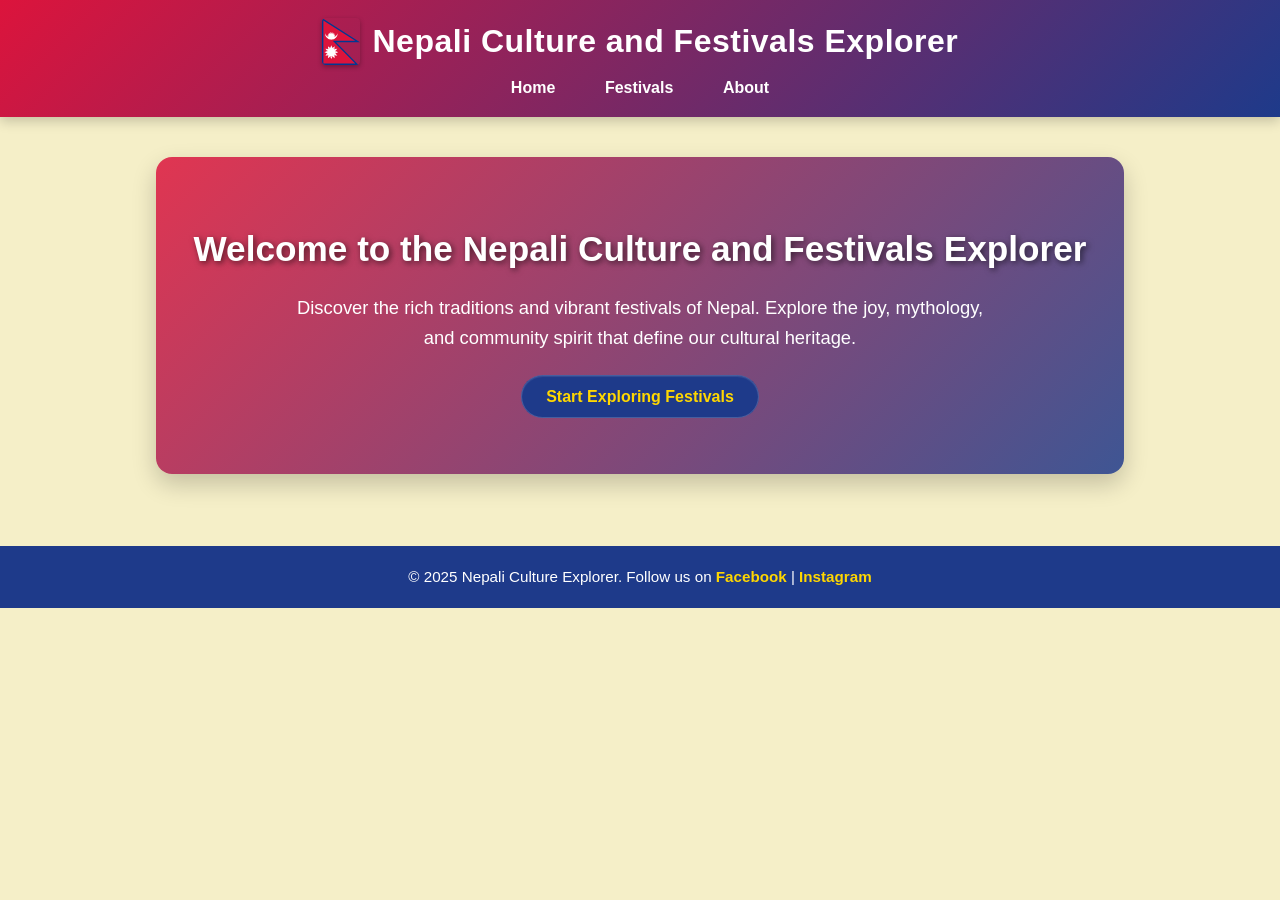
<file: index.html>
<!DOCTYPE html>
<html lang="en">
<head>
  <meta charset="UTF-8">
  <meta name="viewport" content="width=device-width, initial-scale=1.0">
  <title>Nepali Culture Explorer</title>
  <link rel="stylesheet" href="styles.css">
</head>
<body>

<header>
  <h1>
    <img src="images/flag.svg" alt="Nepal Flag" class="flag">
    Nepali Culture and Festivals Explorer
  </h1>
  <nav>
    <ul>
      <li><a href="index.html">Home</a></li>
      <li><a href="festivals.html">Festivals</a></li>
      <li><a href="about.html">About</a></li>
    </ul>
  </nav>
</header>

<main>
  <section class="welcome">
    <h2>Welcome to the Nepali Culture and Festivals Explorer</h2>
    <p>Discover the rich traditions and vibrant festivals of Nepal. Explore the joy, mythology, and community spirit that define our cultural heritage.</p>
    <a href="festivals.html" class="cta-button">Start Exploring Festivals</a>
  </section>
</main>

<footer>
  <p>
    &copy; 2025 Nepali Culture Explorer. Follow us on
    <a href="https://www.facebook.com/dibaspkrl" target="_blank">Facebook</a> |
    <a href="https://www.instagram.com/dibaspkrl/" target="_blank">Instagram</a>
  </p>
</footer>

</body>
</html>
</file>
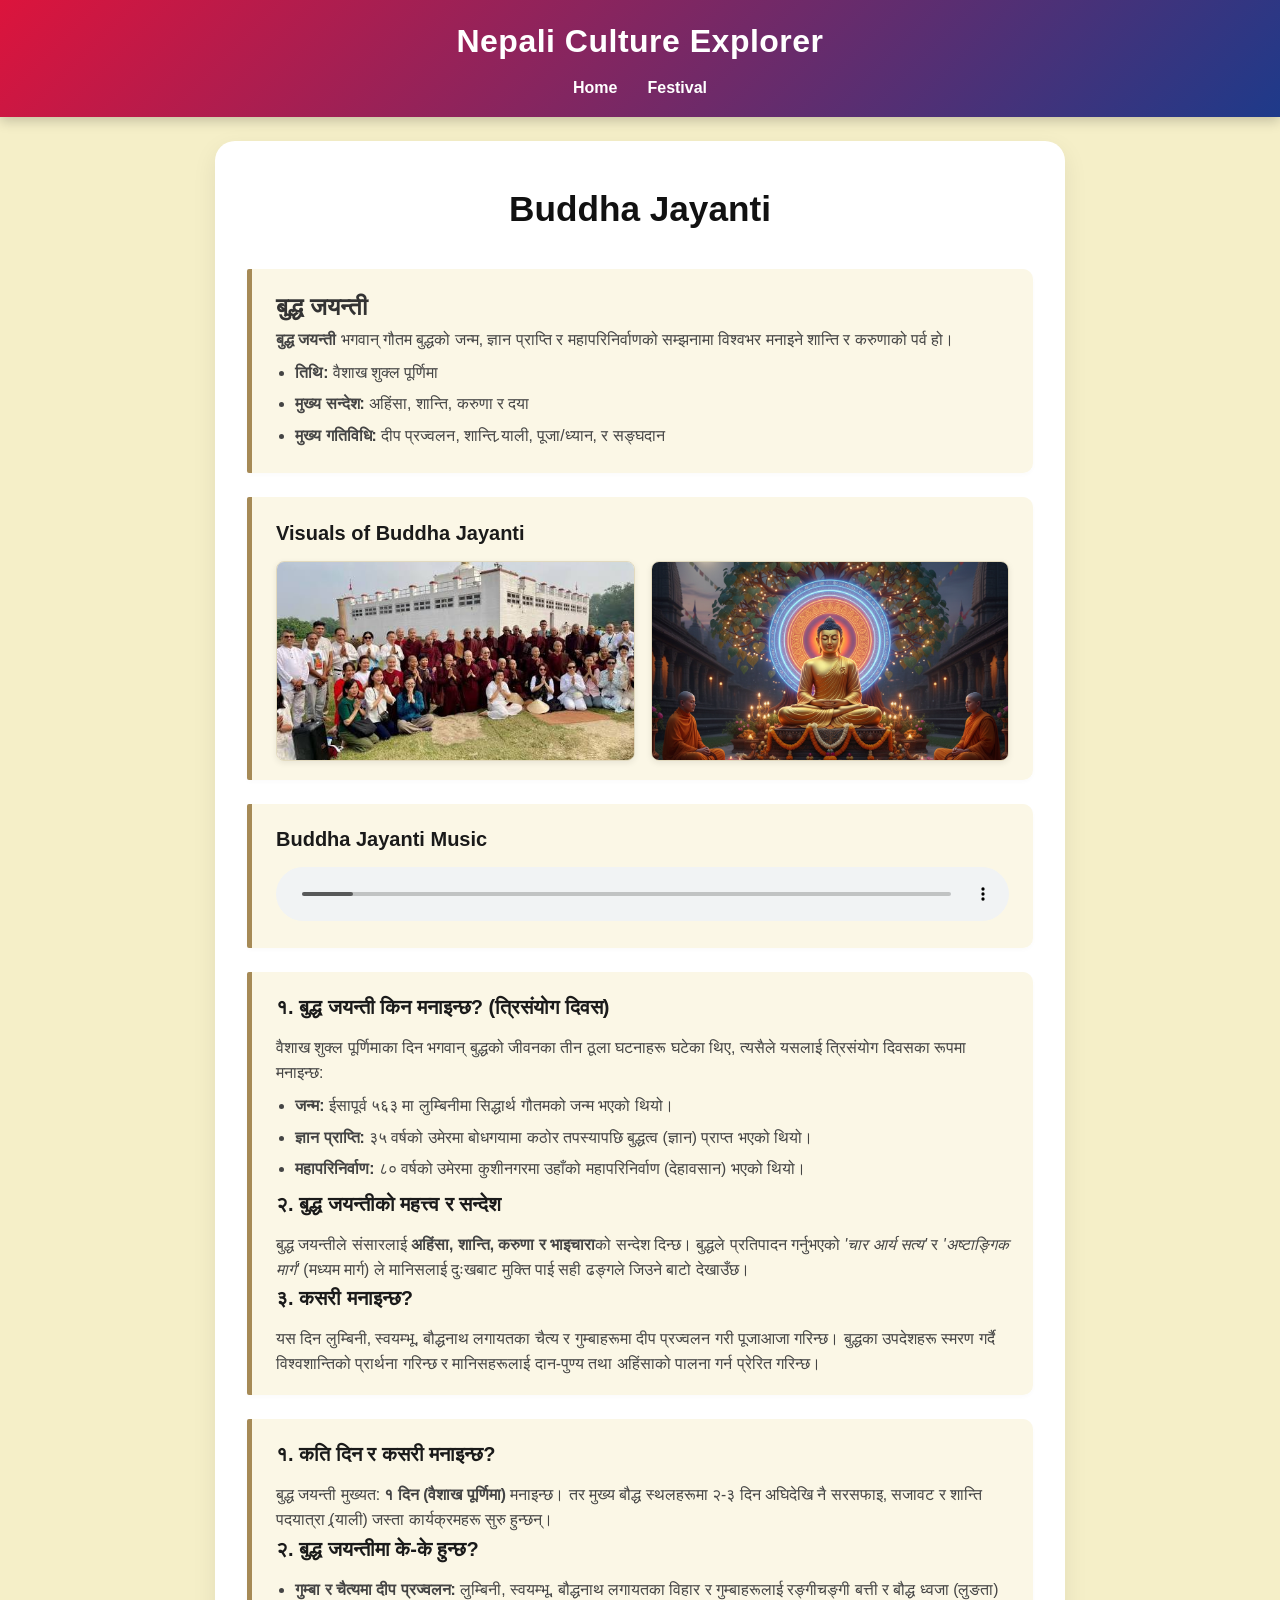
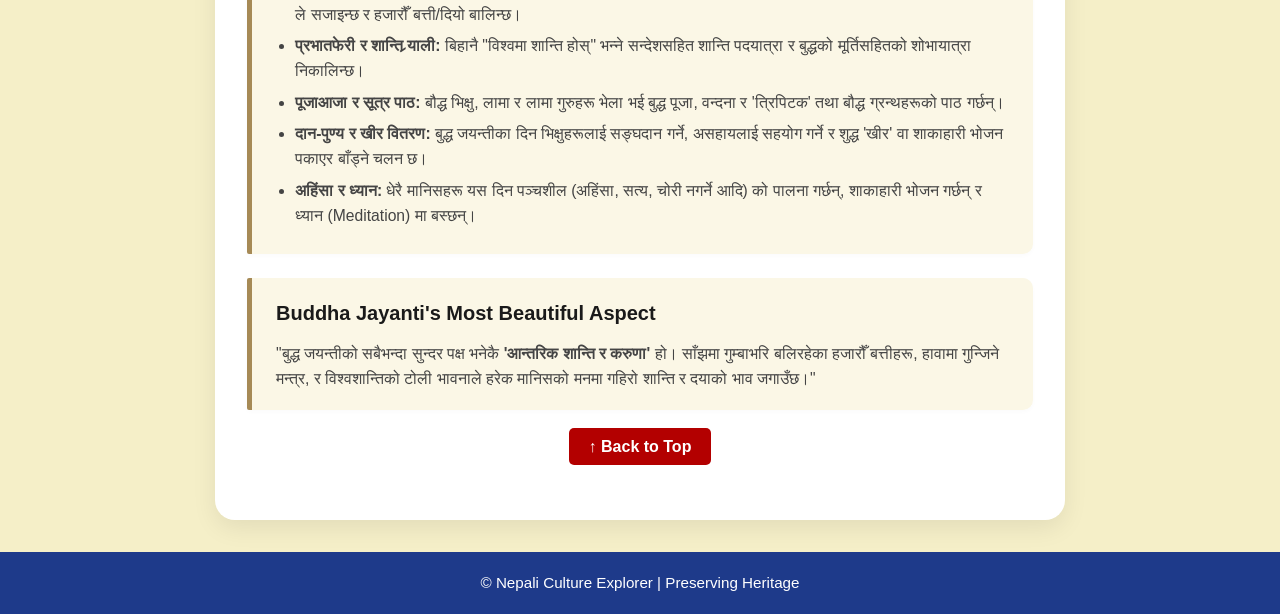
<file: pages/buddhajayanti.html>
<!DOCTYPE html>
<html lang="en">
<head>
    <meta charset="UTF-8">
    <meta name="viewport" content="width=device-width, initial-scale=1.0">
    <title>Buddha Jayanti - Nepali Culture Explorer</title>
    <link rel="stylesheet" href="../styles.css">
</head>
<body>

    <header class="header">
        <h1 class="logo">Nepali Culture Explorer</h1>
        <nav class="nav-links">
            <a href="../index.html" class="nav-btn">Home</a>
            <a href="../festivals.html" class="nav-btn">Festival</a>
        </nav>
    </header>

    <main class="main-card">
        <h2 class="page-title">Buddha Jayanti</h2>

        <!-- Overview -->
        <div class="content-box overview-card">
    <h2>बुद्ध जयन्ती</h2>
    <p class="overview-lead">
        <strong>बुद्ध जयन्ती</strong> भगवान् गौतम बुद्धको जन्म, ज्ञान प्राप्ति र महापरिनिर्वाणको सम्झनामा विश्वभर मनाइने शान्ति र करुणाको पर्व हो।
    </p>
    <ul class="overview-list">
        <li><strong>तिथि:</strong> वैशाख शुक्ल पूर्णिमा</li>
        <li><strong>मुख्य सन्देश:</strong> अहिंसा, शान्ति, करुणा र दया</li>
        <li><strong>मुख्य गतिविधि:</strong> दीप प्रज्वलन, शान्ति र्‍याली, पूजा/ध्यान, र सङ्घदान</li>
    </ul>
</div>

        <!-- Visuals -->
        <section class="content-box">
            <h3>Visuals of Buddha Jayanti</h3>
            <style>img {
               width: 100%;
                aspect-ratio: 16 / 9;
                 object-fit: cover;}</style>
            <div class="image-gallery">
                <img src="../images/buddha.jpg" width="600" height="400"     alt="Buddha Jayanti visual 1" class="visual-img">
                <img src="../images/budhha 2.png" width="600" height="400"   alt="Buddha Jayanti visual 2" class="visual-img">
            </div>
        </section>

        <!-- Music -->
        <section class="content-box">
            <h3>Buddha Jayanti Music</h3>
            <div class="audio-container">
                <audio controls>
                    <source src="../music/buddha.mp3" type="audio/mpeg">
                    Your browser does not support the audio element.
                </audio>
            </div>
        </section>

        <section class="content-box">
    <!-- Part 1: Why & Three Major Events (किन मनाइन्छ?) -->
    <div class="content-part event-reason">
        <h3>१. बुद्ध जयन्ती किन मनाइन्छ? (त्रिसंयोग दिवस)</h3>
        <p>
            वैशाख शुक्ल पूर्णिमाका दिन भगवान् बुद्धको जीवनका तीन ठूला घटनाहरू घटेका थिए, त्यसैले यसलाई त्रिसंयोग दिवसका रूपमा मनाइन्छ:
        </p>
        <ul>
            <li><strong>जन्म:</strong> ईसापूर्व ५६३ मा लुम्बिनीमा सिद्धार्थ गौतमको जन्म भएको थियो।</li>
            <li><strong>ज्ञान प्राप्ति:</strong> ३५ वर्षको उमेरमा बोधगयामा कठोर तपस्यापछि बुद्धत्व (ज्ञान) प्राप्त भएको थियो।</li>
            <li><strong>महापरिनिर्वाण:</strong> ८० वर्षको उमेरमा कुशीनगरमा उहाँको महापरिनिर्वाण (देहावसान) भएको थियो।</li>
        </ul>
    </div>

    <!-- Part 2: Significance (महत्त्व र सन्देश) -->
    <div class="content-part significance">
        <h3>२. बुद्ध जयन्तीको महत्त्व र सन्देश</h3>
        <p>
            बुद्ध जयन्तीले संसारलाई <strong>अहिंसा, शान्ति, करुणा र भाइचारा</strong>को सन्देश दिन्छ। बुद्धले प्रतिपादन गर्नुभएको <em>'चार आर्य सत्य'</em> र <em>'अष्टाङ्गिक मार्ग'</em> (मध्यम मार्ग) ले मानिसलाई दुःखबाट मुक्ति पाई सही ढङ्गले जिउने बाटो देखाउँछ।
        </p>
    </div>

    <!-- Part 3: How it is Celebrated (कसरी मनाइन्छ?) -->
    <div class="content-part celebration">
        <h3>३. कसरी मनाइन्छ?</h3>
        <p>
            यस दिन लुम्बिनी, स्वयम्भू, बौद्धनाथ लगायतका चैत्य र गुम्बाहरूमा दीप प्रज्वलन गरी पूजाआजा गरिन्छ। बुद्धका उपदेशहरू स्मरण गर्दै विश्वशान्तिको प्रार्थना गरिन्छ र मानिसहरूलाई दान-पुण्य तथा अहिंसाको पालना गर्न प्रेरित गरिन्छ।
        </p>
    </div>
</section>

        <!-- How It's Celebrated -->
        <section class="content-box">
    <!-- Part 1: Duration & How it is celebrated (कति दिन र कसरी) -->
    <div class="content-part celebration-duration">
        <h3>१. कति दिन र कसरी मनाइन्छ?</h3>
        <p>
            बुद्ध जयन्ती मुख्यत: <strong>१ दिन (वैशाख पूर्णिमा)</strong> मनाइन्छ। तर मुख्य बौद्ध स्थलहरूमा २-३ दिन अघिदेखि नै सरसफाइ, सजावट र शान्ति पदयात्रा (र्‍याली) जस्ता कार्यक्रमहरू सुरु हुन्छन्।
        </p>
    </div>

    <!-- Part 2: Main Activities (के-के हुन्छ?) -->
    <div class="content-part main-activities">
        <h3>२. बुद्ध जयन्तीमा के-के हुन्छ?</h3>
        <ul>
            <li><strong>गुम्बा र चैत्यमा दीप प्रज्वलन:</strong> लुम्बिनी, स्वयम्भू, बौद्धनाथ लगायतका विहार र गुम्बाहरूलाई रङ्गीचङ्गी बत्ती र बौद्ध ध्वजा (लुङता) ले सजाइन्छ र हजारौँ बत्ती/दियो बालिन्छ।</li>
            <li><strong>प्रभातफेरी र शान्ति र्‍याली:</strong> बिहानै "विश्वमा शान्ति होस्" भन्ने सन्देशसहित शान्ति पदयात्रा र बुद्धको मूर्तिसहितको शोभायात्रा निकालिन्छ।</li>
            <li><strong>पूजाआजा र सूत्र पाठ:</strong> बौद्ध भिक्षु, लामा र लामा गुरुहरू भेला भई बुद्ध पूजा, वन्दना र 'त्रिपिटक' तथा बौद्ध ग्रन्थहरूको पाठ गर्छन्।</li>
            <li><strong>दान-पुण्य र खीर वितरण:</strong> बुद्ध जयन्तीका दिन भिक्षुहरूलाई सङ्घदान गर्ने, असहायलाई सहयोग गर्ने र शुद्ध 'खीर' वा शाकाहारी भोजन पकाएर बाँड्ने चलन छ।</li>
            <li><strong>अहिंसा र ध्यान:</strong> धेरै मानिसहरू यस दिन पञ्चशील (अहिंसा, सत्य, चोरी नगर्ने आदि) को पालना गर्छन्, शाकाहारी भोजन गर्छन् र ध्यान (Meditation) मा बस्छन्।</li>
        </ul>
    </div>
</section>

        <!-- Most Beautiful Part -->
          <div class="content-box highlight-card">
    <h3> Buddha Jayanti's Most Beautiful Aspect</h3>
    <p class="quote-text">
        "बुद्ध जयन्तीको सबैभन्दा सुन्दर पक्ष भनेकै <strong>'आन्तरिक शान्ति र करुणा'</strong> हो। साँझमा गुम्बाभरि बलिरहेका हजारौँ बत्तीहरू, हावामा गुन्जिने मन्त्र, र विश्वशान्तिको टोली भावनाले हरेक मानिसको मनमा गहिरो शान्ति र दयाको भाव जगाउँछ।"
     </p>
    </div>
    <!-- Simple Back to Top Button -->
<div style="text-align: center; margin: 20px 0;">
    <a href="#" style="padding: 10px 20px; background: #b30000; color: white; text-decoration: none; border-radius: 5px; font-weight: bold;">
        ↑ Back to Top
    </a>
</div>
    </main>
 <footer>
        <p>© Nepali Culture Explorer | Preserving Heritage</p>
    </footer>

    <script src="../script.js"></script>
</body>
</html>
</file>
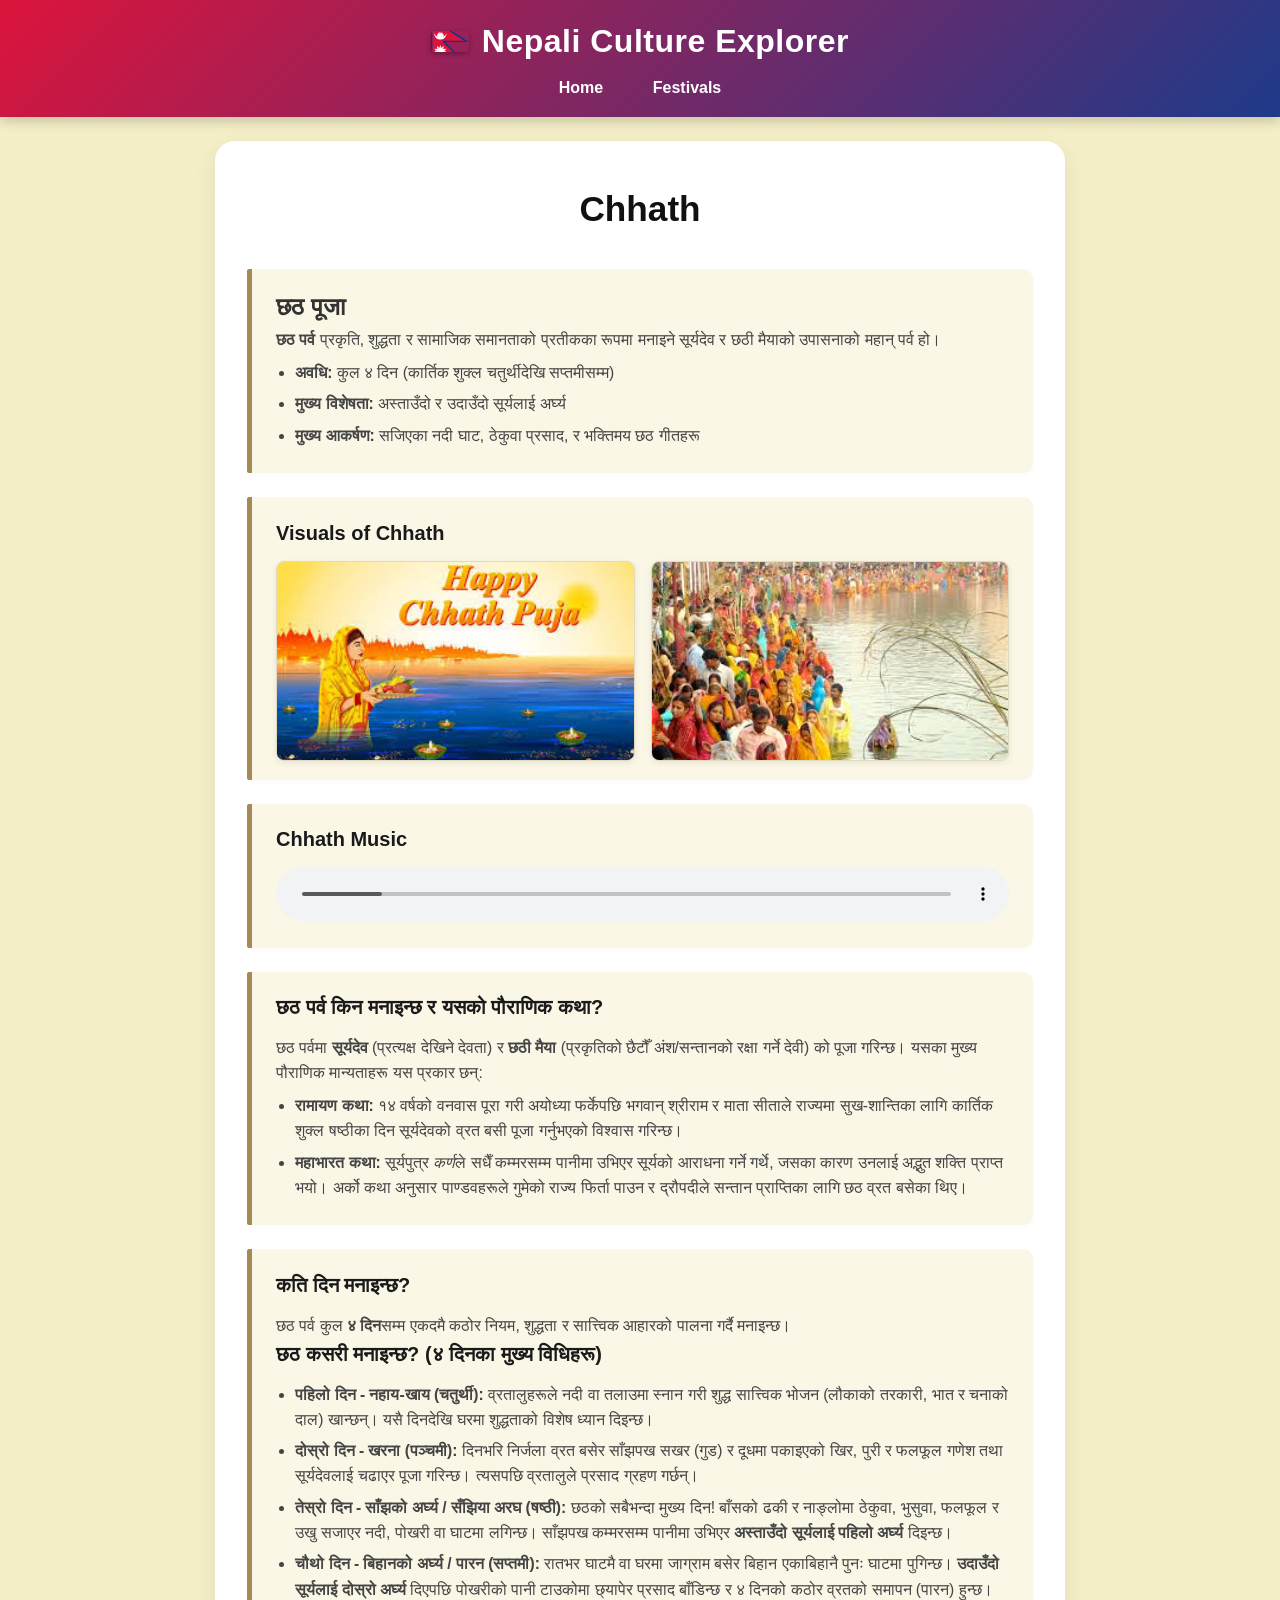
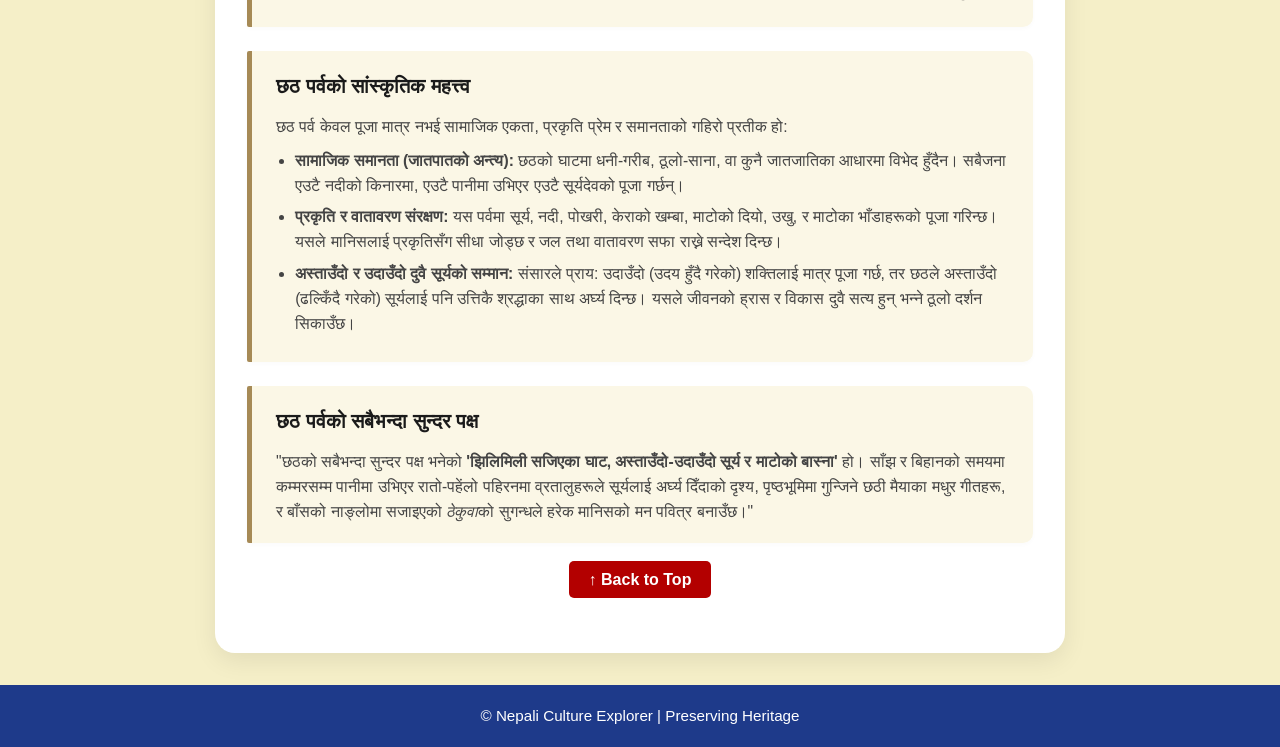
<file: pages/chath.html>
<!DOCTYPE html>
<html lang="en">
<head>
    <meta charset="UTF-8">
    <meta name="viewport" content="width=device-width, initial-scale=1.0">
    <title>Chhath - Nepali Culture Explorer</title>
    <link rel="stylesheet" href="../styles.css">
</head>
<body>
    <header>
        <h1><img src="../images/flag.svg" class="flag" alt="Nepal Flag"> Nepali Culture Explorer</h1>
        <nav>
            <ul>
                <li><a href="../index.html">Home</a></li>
                <li><a href="../festivals.html">Festivals</a></li>
            </ul>
        </nav>
    </header>
    
    <main class="main-card">
        <h2 class="page-title">Chhath</h2>
        
        <!-- Overview -->
   <div class="content-box overview-card">
    <h2>छठ पूजा</h2>
    <p class="overview-lead">
        <strong>छठ पर्व</strong> प्रकृति, शुद्धता र सामाजिक समानताको प्रतीकका रूपमा मनाइने सूर्यदेव र छठी मैयाको उपासनाको महान् पर्व हो।
    </p>
    <ul class="overview-list">
        <li><strong>अवधि:</strong> कुल ४ दिन (कार्तिक शुक्ल चतुर्थीदेखि सप्तमीसम्म)</li>
        <li><strong>मुख्य विशेषता:</strong> अस्ताउँदो र उदाउँदो सूर्यलाई अर्घ्य</li>
        <li><strong>मुख्य आकर्षण:</strong> सजिएका नदी घाट, ठेकुवा प्रसाद, र भक्तिमय छठ गीतहरू</li>
    </ul>
</div>
        
        <!-- Visuals -->
        <section class="content-box">
            <h3>Visuals of Chhath</h3>
            <style>img {
               width: 100%;
                aspect-ratio: 16 / 9;
                 object-fit: cover;}</style>
            <div class="image-gallery">
                <img src="../images/chath 1.jpeg" width="600" height="400" alt="D sun during Chhath" class="visual-img">
                <img src="../images/chat2.jpeg" width="600" height="400"  alt="Thekua cath offerings" class="visual-img">
            </div>
        </section> 

        <!-- Music -->
        <section class="content-box">
            <h3>Chhath Music</h3>
            <div class="audio-container">
                <audio controls>
                    <source src="../music/chath.mp3" type="audio/mpeg">
                    Your browser does not support the audio element.
                </audio>
            </div>
        </section>

        <!-- Mythology -->
        <section class="content-box">
    <!-- Part 1: Why & Mythology (किन र पौराणिक कथा) -->
    <div class="content-part mythology">
        <h3> छठ पर्व किन मनाइन्छ र यसको पौराणिक कथा?</h3>
        <p>
            छठ पर्वमा <strong>सूर्यदेव</strong> (प्रत्यक्ष देखिने देवता) र <strong>छठी मैया</strong> (प्रकृतिको छैटौँ अंश/सन्तानको रक्षा गर्ने देवी) को पूजा गरिन्छ। यसका मुख्य पौराणिक मान्यताहरू यस प्रकार छन्:
        </p>
        <ul>
            <li><strong>रामायण कथा:</strong> १४ वर्षको वनवास पूरा गरी अयोध्या फर्केपछि भगवान् श्रीराम र माता सीताले राज्यमा सुख-शान्तिका लागि कार्तिक शुक्ल षष्ठीका दिन सूर्यदेवको व्रत बसी पूजा गर्नुभएको विश्वास गरिन्छ।</li>
            <li><strong>महाभारत कथा:</strong> सूर्यपुत्र <em>कर्ण</em>ले सधैँ कम्मरसम्म पानीमा उभिएर सूर्यको आराधना गर्ने गर्थे, जसका कारण उनलाई अद्भुत शक्ति प्राप्त भयो। अर्को कथा अनुसार पाण्डवहरूले गुमेको राज्य फिर्ता पाउन र द्रौपदीले सन्तान प्राप्तिका लागि छठ व्रत बसेका थिए।</li>
        </ul>
    </div>

    <!-- Part 2: Significance (महत्त्व र सन्देश) -->
    
</section>

        <!-- Day-wise Celebrations -->
      <section class="content-box">
    <!-- Part 1: Duration (कति दिन मनाइन्छ?) -->
    <div class="content-part duration-overview">
        <h3>कति दिन मनाइन्छ?</h3>
        <p>
            छठ पर्व कुल <strong>४ दिन</strong>सम्म एकदमै कठोर नियम, शुद्धता र सात्त्विक आहारको पालना गर्दै मनाइन्छ।
        </p>
    </div>

    <!-- Part 2: Day-by-Day Rituals (के-के हुन्छ?) -->
    <div class="content-part daily-events">
        <h3> छठ कसरी मनाइन्छ? (४ दिनका मुख्य विधिहरू)</h3>
        <ul>
            <li>
                <strong>पहिलो दिन - नहाय-खाय (चतुर्थी):</strong> 
                व्रतालुहरूले नदी वा तलाउमा स्नान गरी शुद्ध सात्त्विक भोजन (लौकाको तरकारी, भात र चनाको दाल) खान्छन्। यसै दिनदेखि घरमा शुद्धताको विशेष ध्यान दिइन्छ।
            </li>
            <li>
                <strong>दोस्रो दिन - खरना (पञ्चमी):</strong> 
                दिनभरि निर्जला व्रत बसेर साँझपख सखर (गुड) र दूधमा पकाइएको खिर, पुरी र फलफूल गणेश तथा सूर्यदेवलाई चढाएर पूजा गरिन्छ। त्यसपछि व्रतालुले प्रसाद ग्रहण गर्छन्।
            </li>
            <li>
                <strong>तेस्रो दिन - साँझको अर्घ्य / सँझिया अरघ (षष्ठी):</strong> 
                छठको सबैभन्दा मुख्य दिन! बाँसको ढकी र नाङ्लोमा ठेकुवा, भुसुवा, फलफूल र उखु सजाएर नदी, पोखरी वा घाटमा लगिन्छ। साँझपख कम्मरसम्म पानीमा उभिएर <strong>अस्ताउँदो सूर्यलाई पहिलो अर्घ्य</strong> दिइन्छ।
            </li>
            <li>
                <strong>चौथो दिन - बिहानको अर्घ्य / पारन (सप्तमी):</strong> 
                रातभर घाटमै वा घरमा जाग्राम बसेर बिहान एकाबिहानै पुनः घाटमा पुगिन्छ। <strong>उदाउँदो सूर्यलाई दोस्रो अर्घ्य</strong> दिएपछि पोखरीको पानी टाउकोमा छ्यापेर प्रसाद बाँडिन्छ र ४ दिनको कठोर व्रतको समापन (पारन) हुन्छ।
            </li>
        </ul>
    </div>
</section>

        <!-- Cultural and Social Importance -->
       <section class="content-box">
    <!-- Part 1: Cultural Significance (सांस्कृतिक महत्त्व) -->
    <div class="content-part cultural-significance">
        <h3> छठ पर्वको सांस्कृतिक महत्त्व</h3>
        <p>
            छठ पर्व केवल पूजा मात्र नभई सामाजिक एकता, प्रकृति प्रेम र समानताको गहिरो प्रतीक हो:
        </p>
        <ul>
            <li><strong>सामाजिक समानता (जातपातको अन्त्य):</strong> छठको घाटमा धनी-गरीब, ठूलो-साना, वा कुनै जातजातिका आधारमा विभेद हुँदैन। सबैजना एउटै नदीको किनारमा, एउटै पानीमा उभिएर एउटै सूर्यदेवको पूजा गर्छन्।</li>
            <li><strong>प्रकृति र वातावरण संरक्षण:</strong> यस पर्वमा सूर्य, नदी, पोखरी, केराको खम्बा, माटोको दियो, उखु, र माटोका भाँडाहरूको पूजा गरिन्छ। यसले मानिसलाई प्रकृतिसँग सीधा जोड्छ र जल तथा वातावरण सफा राख्ने सन्देश दिन्छ।</li>
            <li><strong>अस्ताउँदो र उदाउँदो दुवै सूर्यको सम्मान:</strong> संसारले प्राय: उदाउँदो (उदय हुँदै गरेको) शक्तिलाई मात्र पूजा गर्छ, तर छठले अस्ताउँदो (ढल्किँदै गरेको) सूर्यलाई पनि उत्तिकै श्रद्धाका साथ अर्घ्य दिन्छ। यसले जीवनको ह्रास र विकास दुवै सत्य हुन् भन्ने ठूलो दर्शन सिकाउँछ।</li>
        </ul>
    </div></section>
 <section class="content-box">
    <!-- Part 2: Most Beautiful Part (सबैभन्दा सुन्दर पक्ष) -->
    <div class="content-part beautiful-part">
        <h3> छठ पर्वको सबैभन्दा सुन्दर पक्ष</h3>
        <p class="quote-text">
            "छठको सबैभन्दा सुन्दर पक्ष भनेको <strong>'झिलिमिली सजिएका घाट, अस्ताउँदो-उदाउँदो सूर्य र माटोको बास्ना'</strong> हो। साँझ र बिहानको समयमा कम्मरसम्म पानीमा उभिएर रातो-पहेंलो पहिरनमा व्रतालुहरूले सूर्यलाई अर्घ्य दिँदाको दृश्य, पृष्ठभूमिमा गुन्जिने छठी मैयाका मधुर गीतहरू, र बाँसको नाङ्लोमा सजाइएको <em>ठेकुवा</em>को सुगन्धले हरेक मानिसको मन पवित्र बनाउँछ।"
        </p>
    </div>
</section>
<!-- Simple Back to Top Button -->
<div style="text-align: center; margin: 20px 0;">
    <a href="#" style="padding: 10px 20px; background: #b30000; color: white; text-decoration: none; border-radius: 5px; font-weight: bold;">
        ↑ Back to Top
    </a>
</div>
    </main>
    <footer>
        <p>© Nepali Culture Explorer | Preserving Heritage</p>
    </footer>
    
    <script src="../script.js"></script>
</body>
</html>
</file>
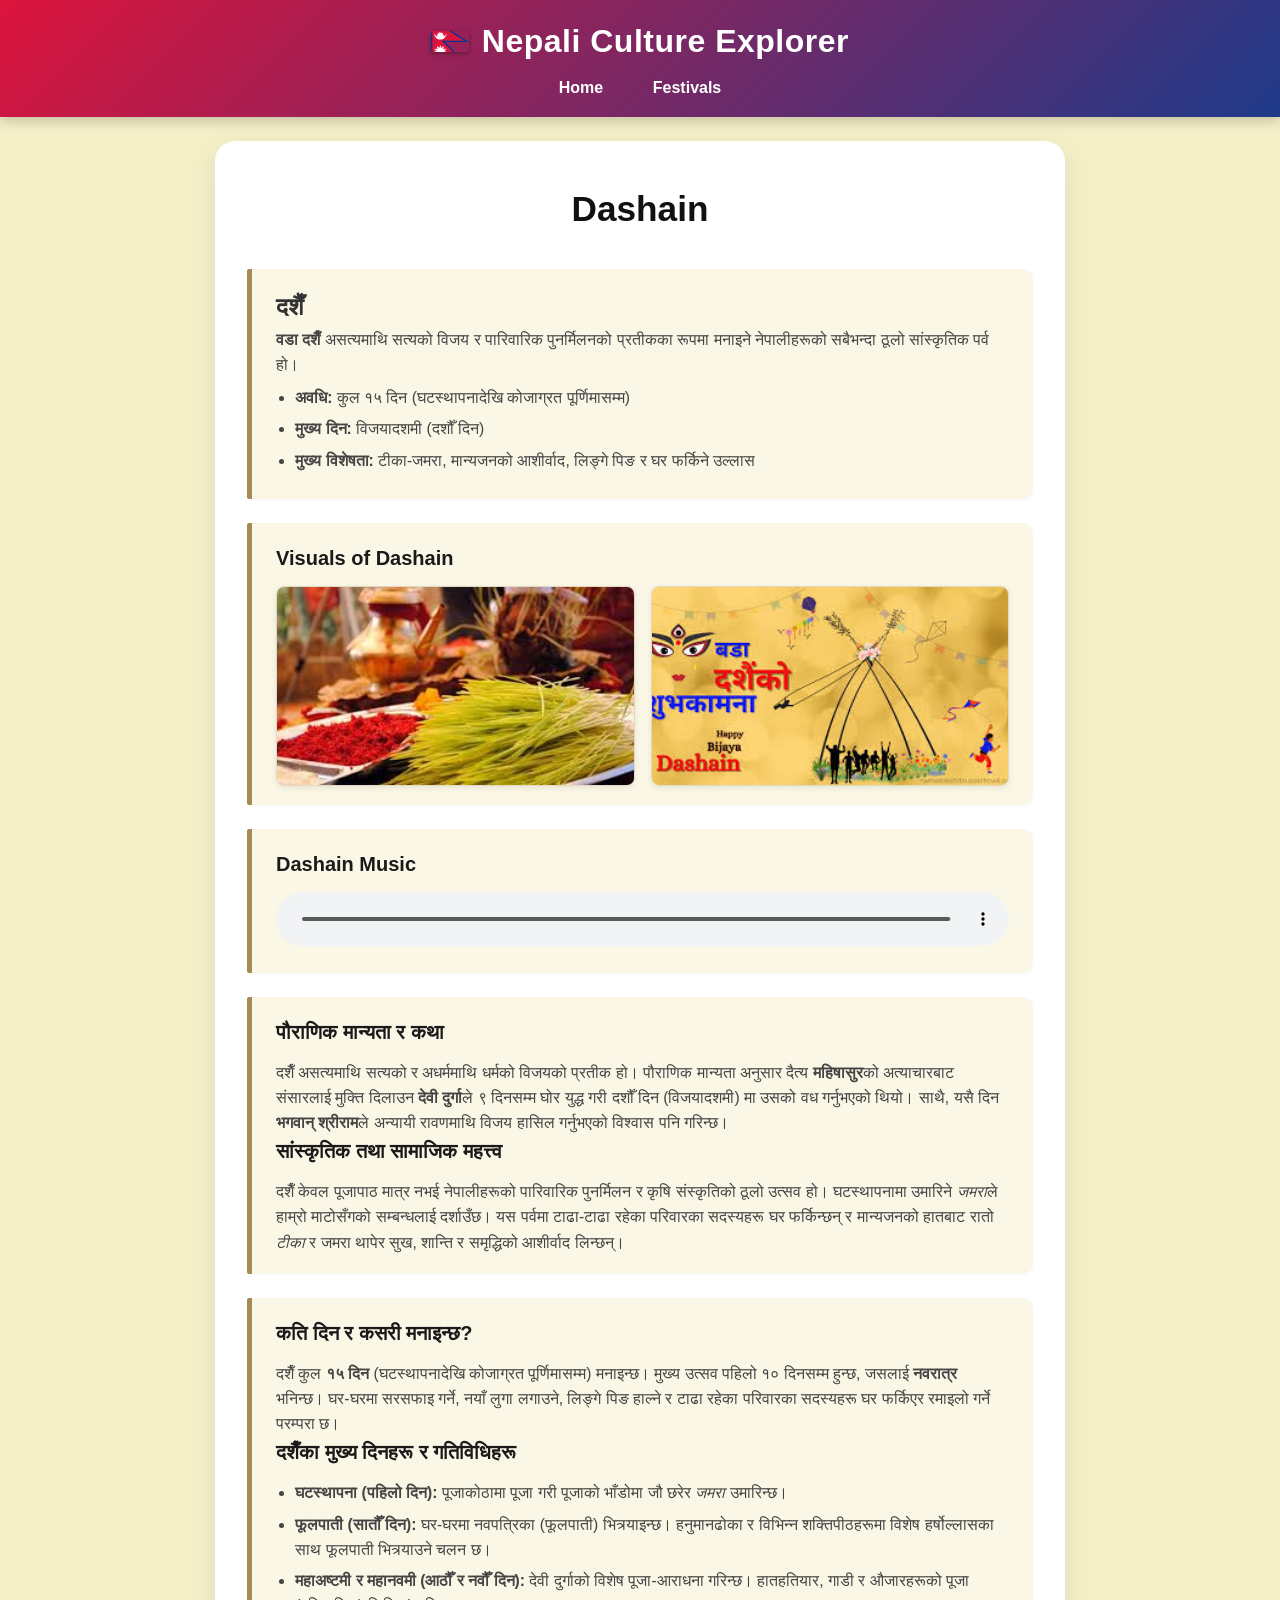
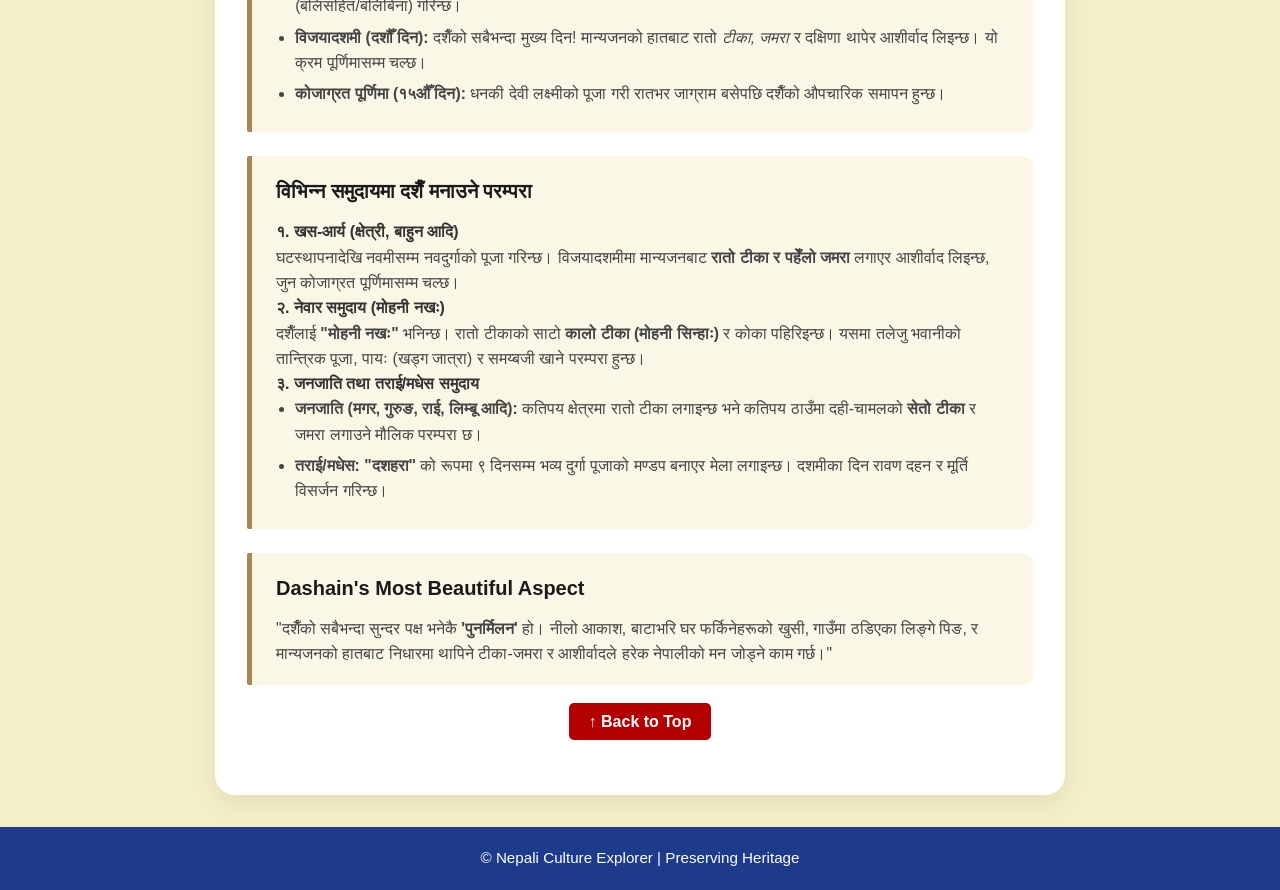
<file: pages/dashain.html>
<!DOCTYPE html>
<html lang="en">
<head>
    <meta charset="UTF-8">
    <meta name="viewport" content="width=device-width, initial-scale=1.0">
    <title>Dashain - Nepali Culture Explorer</title>
    <link rel="stylesheet" href="../styles.css">
</head>
<body>

    <header>
        <h1><img src="../images/flag.svg" class="flag" alt="Nepal Flag"> Nepali Culture Explorer</h1>
        <nav>
            <ul>
                <li><a href="../index.html">Home</a></li>
                <li><a href="../festivals.html">Festivals</a></li>
            </ul>
        </nav>
    </header>
    
    <main class="main-card">
        <h2 class="page-title">Dashain</h2>
        
        <!-- Overview -->
        <div class="content-box overview-card">
    <h2>  दशैँ </h2>
    <p class="overview-lead">
        <strong>वडा दशैँ</strong> असत्यमाथि सत्यको विजय र पारिवारिक पुनर्मिलनको प्रतीकका रूपमा मनाइने नेपालीहरूको सबैभन्दा ठूलो सांस्कृतिक पर्व हो। 
    </p>
    <ul class="overview-list">
        <li><strong>अवधि:</strong> कुल १५ दिन (घटस्थापनादेखि कोजाग्रत पूर्णिमासम्म)</li>
        <li><strong>मुख्य दिन:</strong> विजयादशमी (दशौँ दिन)</li>
        <li><strong>मुख्य विशेषता:</strong> टीका-जमरा, मान्यजनको आशीर्वाद, लिङ्गे पिङ र घर फर्किने उल्लास</li>
    </ul>
</div>
        
        <!-- Visuals -->
        <section class="content-box">
            <h3>Visuals of Dashain</h3>
            <style>img {
               width: 100%;
                aspect-ratio: 16 / 9;
                 object-fit: cover;}</style>
            <div class="image-gallery">
                <img src="../images/dashain-tika.jpg" width="600" height="400" alt="Dashain Celebration" class="visual-img">
                <img src="../images/dashain.family.jpeg" width="600" height="400"  alt="Family Gathering" class="visual-img">
            </div>
        </section>
        
        <!-- Music -->
        <section class="content-box">
            <h3>Dashain Music</h3>
            <div class="audio-container">
                <audio controls>
                    <source src="../music/dashain.mp3" type="audio/mpeg">
                    Your browser does not support the audio element.
                </audio>
            </div>
        </section>
        
        <!-- Mythology and Significance -->
       <section class="content-box">
    <!-- Part 1: Mythology (पौराणिक मान्यता) -->
    <div class="content-part mythology">
        <h3> पौराणिक मान्यता र कथा</h3>
        <p>
            दशैँ असत्यमाथि सत्यको र अधर्ममाथि धर्मको विजयको प्रतीक हो। पौराणिक मान्यता अनुसार 
            दैत्य <strong>महिषासुर</strong>को अत्याचारबाट संसारलाई मुक्ति दिलाउन <strong>देवी दुर्गा</strong>ले ९ दिनसम्म घोर युद्ध गरी दशौँ दिन (विजयादशमी) मा उसको वध गर्नुभएको थियो। 
            साथै, यसै दिन <strong>भगवान् श्रीराम</strong>ले अन्यायी रावणमाथि विजय हासिल गर्नुभएको विश्वास पनि गरिन्छ।
        </p>
    </div>

    <!-- Part 2: Significance (सांस्कृतिक तथा सामाजिक महत्त्व) -->
    <div class="content-part significance">
        <h3> सांस्कृतिक तथा सामाजिक महत्त्व</h3>
        <p>
            दशैँ केवल पूजापाठ मात्र नभई नेपालीहरूको पारिवारिक पुनर्मिलन र कृषि संस्कृतिको ठूलो उत्सव हो। 
            घटस्थापनामा उमारिने <em>जमरा</em>ले हाम्रो माटोसँगको सम्बन्धलाई दर्शाउँछ। 
            यस पर्वमा टाढा-टाढा रहेका परिवारका सदस्यहरू घर फर्किन्छन् र मान्यजनको हातबाट रातो <em>टीका</em> र जमरा थापेर सुख, शान्ति र समृद्धिको आशीर्वाद लिन्छन्।
        </p>
    </div>
</section>
            
        <section class="content-box">
    <!-- Part 1: How & How Long (कति दिन र कसरी) -->
    <div class="content-part duration-overview">
        <h3>कति दिन र कसरी मनाइन्छ?</h3>
        <p>
            दशैँ कुल <strong>१५ दिन</strong> (घटस्थापनादेखि कोजाग्रत पूर्णिमासम्म) मनाइन्छ। मुख्य उत्सव पहिलो १० दिनसम्म हुन्छ, जसलाई <strong>नवरात्र</strong> भनिन्छ। 
            घर-घरमा सरसफाइ गर्ने, नयाँ लुगा लगाउने, लिङ्गे पिङ हाल्ने र टाढा रहेका परिवारका सदस्यहरू घर फर्किएर रमाइलो गर्ने परम्परा छ।
        </p>
    </div>

    <!-- Part 2: Main Events / Key Days (मुख्य दिनहरूमा के-के हुन्छ) -->
    <div class="content-part key-events">
        <h3>दशैँका मुख्य दिनहरू र गतिविधिहरू</h3>
        <ul>
            <li><strong>घटस्थापना (पहिलो दिन):</strong> पूजाकोठामा पूजा गरी पूजाको भाँडोमा जौ छरेर <em>जमरा</em> उमारिन्छ।</li>
            <li><strong>फूलपाती (सातौँ दिन):</strong> घर-घरमा नवपत्रिका (फूलपाती) भित्र्याइन्छ। हनुमानढोका र विभिन्न शक्तिपीठहरूमा विशेष हर्षोल्लासका साथ फूलपाती भित्र्याउने चलन छ।</li>
            <li><strong>महाअष्टमी र महानवमी (आठौँ र नवौँ दिन):</strong> देवी दुर्गाको विशेष पूजा-आराधना गरिन्छ। हातहतियार, गाडी र औजारहरूको पूजा (बलिसहित/बलिबिना) गरिन्छ।</li>
            <li><strong>विजयादशमी (दशौँ दिन):</strong> दशैँको सबैभन्दा मुख्य दिन! मान्यजनको हातबाट रातो <em>टीका, जमरा</em> र दक्षिणा थापेर आशीर्वाद लिइन्छ। यो क्रम पूर्णिमासम्म चल्छ।</li>
            <li><strong>कोजाग्रत पूर्णिमा (१५औँ दिन):</strong> धनकी देवी लक्ष्मीको पूजा गरी रातभर जाग्राम बसेपछि दशैँको औपचारिक समापन हुन्छ।</li>
        </ul>
    </div>
</section>

<section class="content-box">
    <h3>विभिन्न समुदायमा दशैँ मनाउने परम्परा</h3>

    <div class="content-part ethnicity-group">
        <h4>१. खस-आर्य (क्षेत्री, बाहुन आदि)</h4>
        <p>घटस्थापनादेखि नवमीसम्म नवदुर्गाको पूजा गरिन्छ। विजयादशमीमा मान्यजनबाट <strong>रातो टीका र पहेँलो जमरा</strong> लगाएर आशीर्वाद लिइन्छ, जुन कोजाग्रत पूर्णिमासम्म चल्छ।</p>
    </div>

    <div class="content-part ethnicity-group">
        <h4>२. नेवार समुदाय (मोहनी नखः)</h4>
        <p>दशैँलाई <strong>"मोहनी नखः"</strong> भनिन्छ। रातो टीकाको साटो <strong>कालो टीका (मोहनी सिन्हाः)</strong> र कोका पहिरिइन्छ। यसमा तलेजु भवानीको तान्त्रिक पूजा, पायः (खड्ग जात्रा) र समय्बजी खाने परम्परा हुन्छ।</p>
    </div>

    <div class="content-part ethnicity-group">
        <h4>३. जनजाति तथा तराई/मधेस समुदाय</h4>
        <ul>
            <li><strong>जनजाति (मगर, गुरुङ, राई, लिम्बू आदि):</strong> कतिपय क्षेत्रमा रातो टीका लगाइन्छ भने कतिपय ठाउँमा दही-चामलको <strong>सेतो टीका</strong> र जमरा लगाउने मौलिक परम्परा छ।</li>
            <li><strong>तराई/मधेस:</strong> <strong>"दशहरा"</strong> को रूपमा ९ दिनसम्म भव्य दुर्गा पूजाको मण्डप बनाएर मेला लगाइन्छ। दशमीका दिन रावण दहन र मूर्ति विसर्जन गरिन्छ।</li>
        </ul>
    </div>
</section>
        <!-- Most Beautiful Part -->
        <div class="content-box highlight-card">
    <h3> Dashain's Most Beautiful Aspect</h3>
    <p class="quote-text">
        "दशैँको सबैभन्दा सुन्दर पक्ष भनेकै <strong>'पुनर्मिलन'</strong> हो। नीलो आकाश, बाटाभरि घर फर्किनेहरूको खुसी, गाउँमा ठडिएका लिङ्गे पिङ, र मान्यजनको हातबाट निधारमा थापिने टीका-जमरा र आशीर्वादले हरेक नेपालीको मन जोड्ने काम गर्छ।"
    </p>
</div>
<!-- Simple Back to Top Button -->
<div style="text-align: center; margin: 20px 0;">
    <a href="#" style="padding: 10px 20px; background: #b30000; color: white; text-decoration: none; border-radius: 5px; font-weight: bold;">
        ↑ Back to Top
    </a>
</div>
    </main>
    
    <footer>
        <p>© Nepali Culture Explorer | Preserving Heritage</p>
    </footer>

    <script src="../script.js"></script>
</body>
</html>
</file>
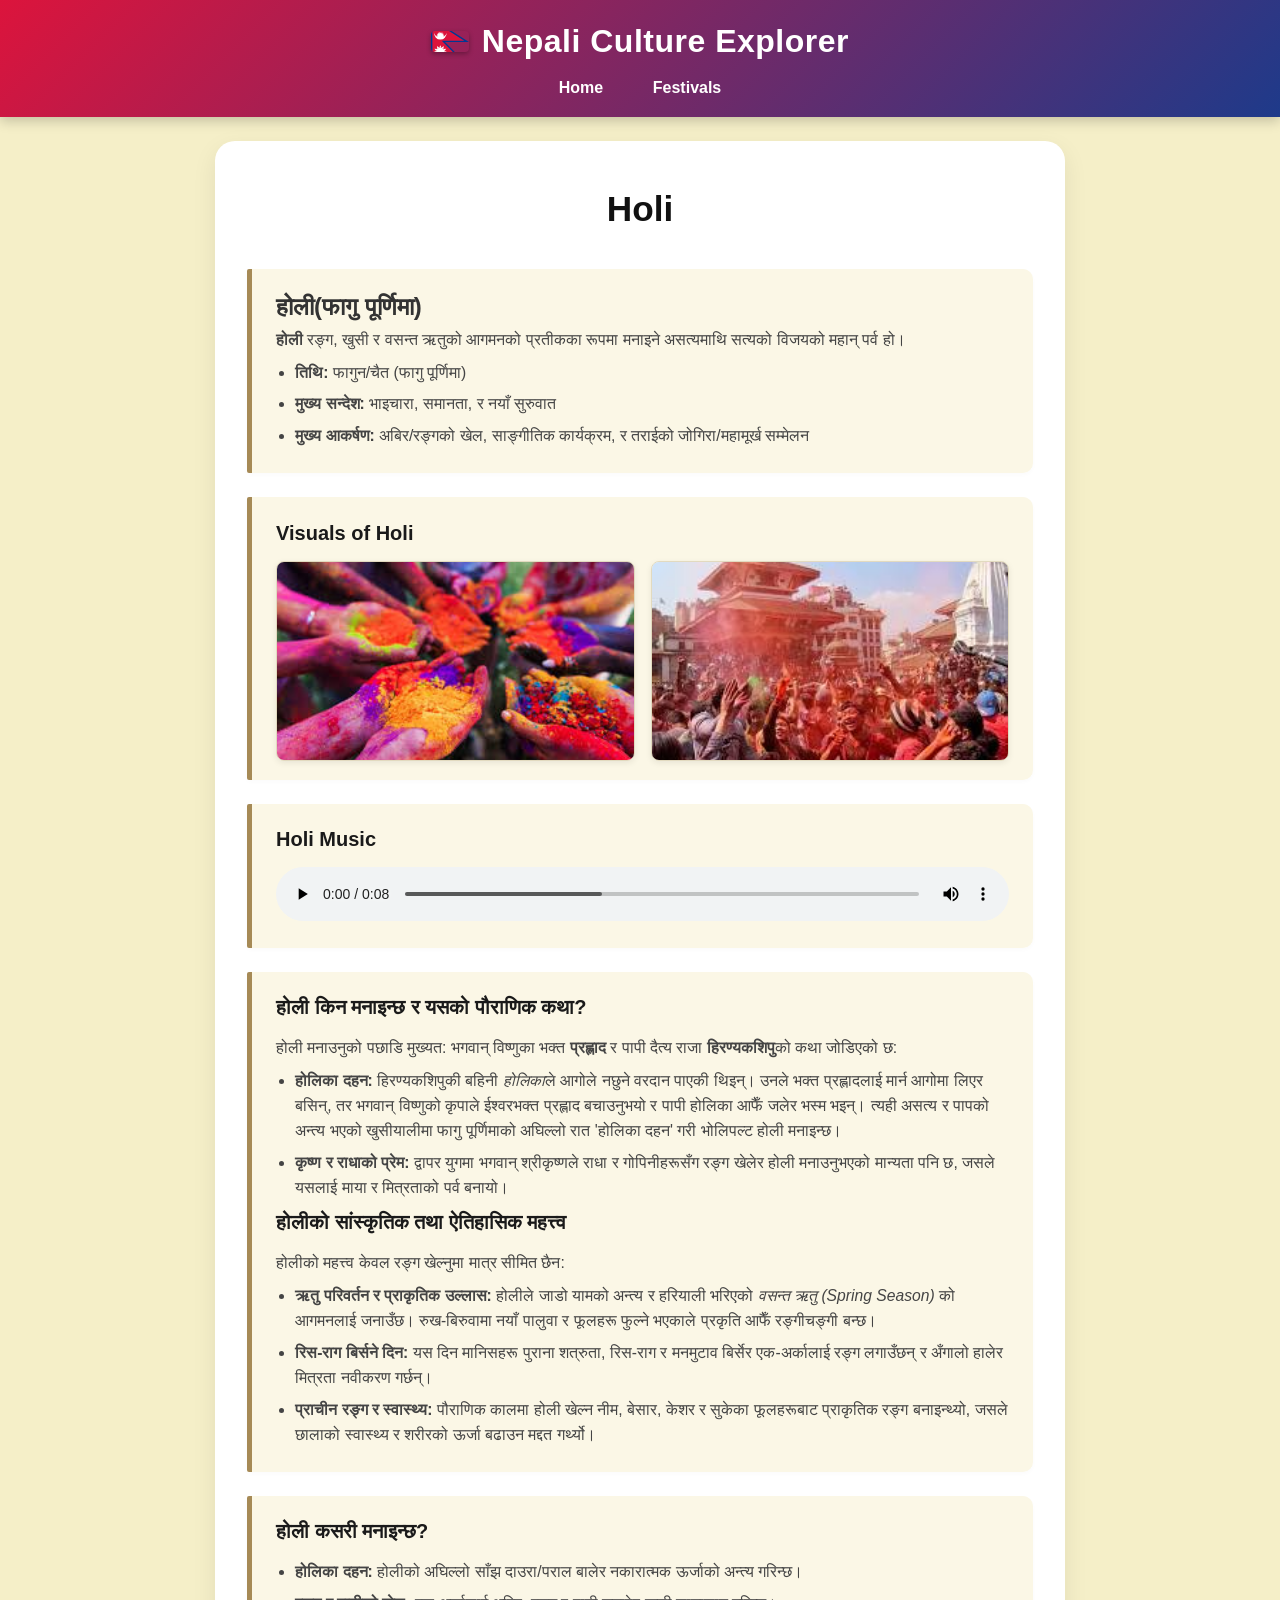
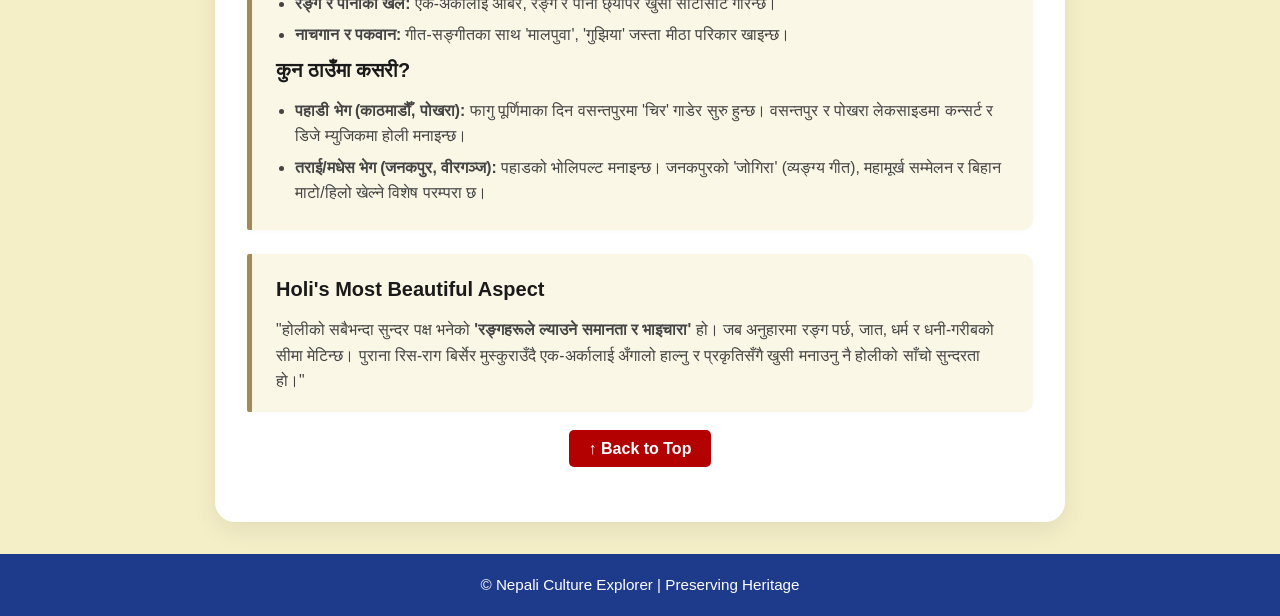
<file: pages/holi.html>
<!DOCTYPE html>
<html lang="en">
<head>
    <meta charset="UTF-8">
    <meta name="viewport" content="width=device-width, initial-scale=1.0">
    <title>Holi - Nepali Culture Explorer</title>
    <link rel="stylesheet" href="../styles.css">
</head>
<body>
    <header>
        <h1><img src="../images/flag.svg" class="flag" alt="Nepal Flag"> Nepali Culture Explorer</h1>
        <nav>
            <ul>
                <li><a href="../index.html">Home</a></li>
                <li><a href="../festivals.html">Festivals</a></li>
            </ul>
        </nav>
    </header>
    
    <main class="main-card">
        <h2 class="page-title">Holi</h2>
        
        <!-- Overview -->
      <div class="content-box overview-card">
    <h2>होली(फागु पूर्णिमा) </h2>
    <p class="overview-lead">
        <strong>होली</strong> रङ्ग, खुसी र वसन्त ऋतुको आगमनको प्रतीकका रूपमा मनाइने असत्यमाथि सत्यको विजयको महान् पर्व हो।
    </p>
    <ul class="overview-list">
        <li><strong>तिथि:</strong> फागुन/चैत (फागु पूर्णिमा)</li>
        <li><strong>मुख्य सन्देश:</strong> भाइचारा, समानता, र नयाँ सुरुवात</li>
        <li><strong>मुख्य आकर्षण:</strong> अबिर/रङ्गको खेल, साङ्गीतिक कार्यक्रम, र तराईको जोगिरा/महामूर्ख सम्मेलन</li>
    </ul>
</div>
        <!-- Visuals -->
        <section class="content-box">
            <h3>Visuals of Holi</h3>
            <style>img {
               width: 100%;
                aspect-ratio: 16 / 9;
                 object-fit: cover;}</style>
            <div class="image-gallery">
                <img src="../images/holi1.jpeg" width="600" height="400" alt="People throwing colorful powders during Holi in Nepal" class="visual-img">
                <img src="../images/holi2.jpeg" width="600" height="400"  alt="Holika bonfire during Holi festival" class="visual-img">
            </div>
        </section>
        
        <!-- Music -->
        <section class="content-box">
            <h3>Holi Music</h3>
            <div class="audio-container">
                <audio controls>
                    <source src="../music/holi.mp3" type="audio/mpeg">
                    Your browser does not support the audio element.
                </audio>
            </div>
        </section>
        
        <section class="content-box">
    <!-- Part 1: Mythology & Reason (किन मनाइन्छ र पौराणिक कथा?) -->
    <div class="content-part mythology">
        <h3> होली किन मनाइन्छ र यसको पौराणिक कथा?</h3>
        <p>
            होली मनाउनुको पछाडि मुख्यत: भगवान् विष्णुका भक्त <strong>प्रह्लाद</strong> र पापी दैत्य राजा <strong>हिरण्यकशिपु</strong>को कथा जोडिएको छ:
        </p>
        <ul>
            <li><strong>होलिका दहन:</strong> हिरण्यकशिपुकी बहिनी <em>होलिका</em>ले आगोले नछुने वरदान पाएकी थिइन्। उनले भक्त प्रह्लादलाई मार्न आगोमा लिएर बसिन्, तर भगवान् विष्णुको कृपाले ईश्वरभक्त प्रह्लाद बचाउनुभयो र पापी होलिका आफैँ जलेर भस्म भइन्। त्यही असत्य र पापको अन्त्य भएको खुसीयालीमा फागु पूर्णिमाको अघिल्लो रात 'होलिका दहन' गरी भोलिपल्ट होली मनाइन्छ।</li>
            <li><strong>कृष्ण र राधाको प्रेम:</strong> द्वापर युगमा भगवान् श्रीकृष्णले राधा र गोपिनीहरूसँग रङ्ग खेलेर होली मनाउनुभएको मान्यता पनि छ, जसले यसलाई माया र मित्रताको पर्व बनायो।</li>
        </ul>
    </div>

    <!-- Part 2: Cultural Significance (सांस्कृतिक तथा पौराणिक महत्त्व) -->
    <div class="content-part significance">
        <h3> होलीको सांस्कृतिक तथा ऐतिहासिक महत्त्व</h3>
        <p>
            होलीको महत्त्व केवल रङ्ग खेल्नुमा मात्र सीमित छैन:
        </p>
        <ul>
            <li><strong>ऋतु परिवर्तन र प्राकृतिक उल्लास:</strong> होलीले जाडो यामको अन्त्य र हरियाली भरिएको <em>वसन्त ऋतु (Spring Season)</em> को आगमनलाई जनाउँछ। रुख-बिरुवामा नयाँ पालुवा र फूलहरू फुल्ने भएकाले प्रकृति आफैँ रङ्गीचङ्गी बन्छ।</li>
            <li><strong>रिस-राग बिर्सने दिन:</strong> यस दिन मानिसहरू पुराना शत्रुता, रिस-राग र मनमुटाव बिर्सेर एक-अर्कालाई रङ्ग लगाउँछन् र अँगालो हालेर मित्रता नवीकरण गर्छन्।</li>
            <li><strong>प्राचीन रङ्ग र स्वास्थ्य:</strong> पौराणिक कालमा होली खेल्न नीम, बेसार, केशर र सुकेका फूलहरूबाट प्राकृतिक रङ्ग बनाइन्थ्यो, जसले छालाको स्वास्थ्य र शरीरको ऊर्जा बढाउन मद्दत गर्थ्यो।</li>
        </ul>
    </div>
</section>
        <!-- Cultural and Social Importance -->
       <section class="content-box">
    <!-- Part 1: How it is Celebrated -->
    <div class="content-part how-celebrated">
        <h3> होली कसरी मनाइन्छ?</h3>
        <ul>
            <li><strong>होलिका दहन:</strong> होलीको अघिल्लो साँझ दाउरा/पराल बालेर नकारात्मक ऊर्जाको अन्त्य गरिन्छ।</li>
            <li><strong>रङ्ग र पानीको खेल:</strong> एक-अर्कालाई अबिर, रङ्ग र पानी छ्यापेर खुसी साटासाट गरिन्छ।</li>
            <li><strong>नाचगान र पकवान:</strong> गीत-सङ्गीतका साथ 'मालपुवा', 'गुझिया' जस्ता मीठा परिकार खाइन्छ।</li>
        </ul>
    </div>

    <!-- Part 2: Regional Styles -->
    <div class="content-part regional-styles">
        <h3> कुन ठाउँमा कसरी?</h3>
        <ul>
            <li><strong>पहाडी भेग (काठमाडौँ, पोखरा):</strong> फागु पूर्णिमाका दिन वसन्तपुरमा 'चिर' गाडेर सुरु हुन्छ। वसन्तपुर र पोखरा लेकसाइडमा कन्सर्ट र डिजे म्युजिकमा होली मनाइन्छ।</li>
            <li><strong>तराई/मधेस भेग (जनकपुर, वीरगञ्ज):</strong> पहाडको भोलिपल्ट मनाइन्छ। जनकपुरको 'जोगिरा' (व्यङ्ग्य गीत), महामूर्ख सम्मेलन र बिहान माटो/हिलो खेल्ने विशेष परम्परा छ।</li>
        </ul>
    </div>
</section>
  <div class="content-box highlight-card">
    <h3> Holi's Most Beautiful Aspect</h3>
    <p class="quote-text">
        "होलीको सबैभन्दा सुन्दर पक्ष भनेको <strong>'रङ्गहरूले ल्याउने समानता र भाइचारा'</strong> हो। जब अनुहारमा रङ्ग पर्छ, जात, धर्म र धनी-गरीबको सीमा मेटिन्छ। पुराना रिस-राग बिर्सेर मुस्कुराउँदै एक-अर्कालाई अँगालो हाल्नु र प्रकृतिसँगै खुसी मनाउनु नै होलीको साँचो सुन्दरता हो।"
    </p>

    </div>
     <div style="text-align: center; margin: 20px 0;">
    <a href="#" style="padding: 10px 20px; background: #b30000; color: white; text-decoration: none; border-radius: 5px; font-weight: bold;">
        ↑ Back to Top
    </a>
</div>  </main>
    <footer>
        <p>© Nepali Culture Explorer | Preserving Heritage</p>
    </footer>

    <script src="../script.js"></script>
</body>
</html>
</file>
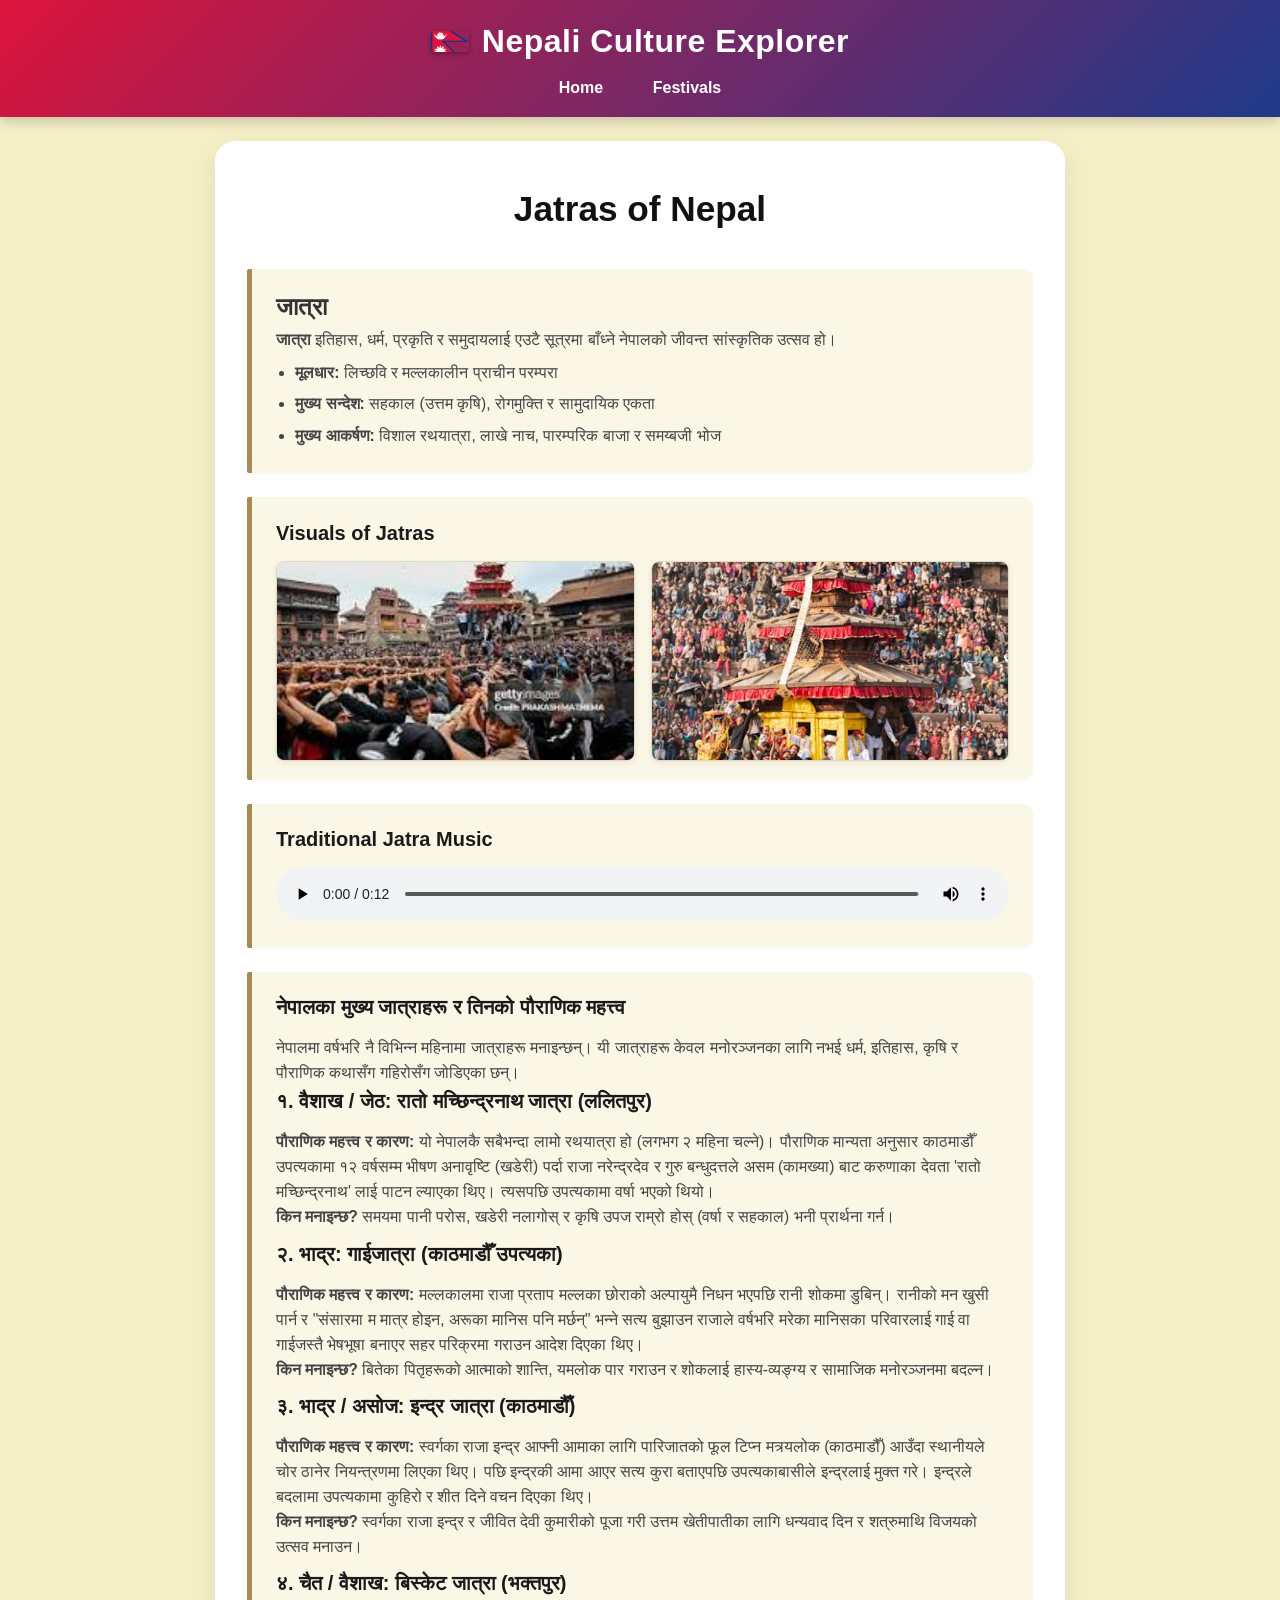
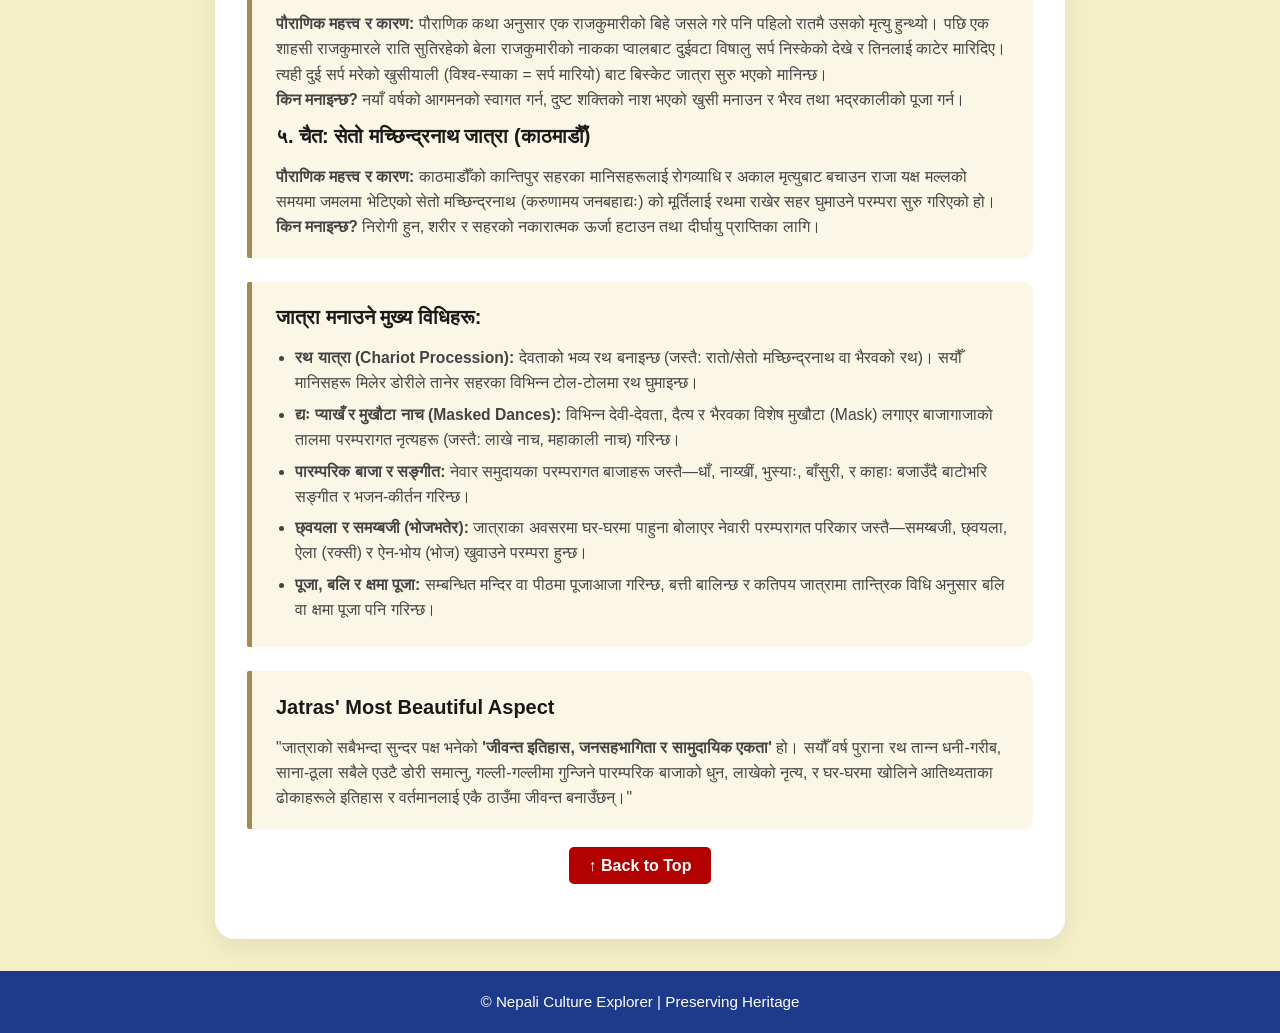
<file: pages/jatras.html>
<!DOCTYPE html>
<html lang="en">
<head>
    <meta charset="UTF-8">
    <meta name="viewport" content="width=device-width, initial-scale=1.0">
    <title>Jatras - Nepali Culture Explorer</title>
    <link rel="stylesheet" href="../styles.css">
</head>
<body>
    <header>
        <h1><img src="../images/flag.svg" class="flag" alt="Nepal Flag"> Nepali Culture Explorer</h1>
        <nav>
            <ul>
                <li><a href="../index.html">Home</a></li>
                <li><a href="../festivals.html">Festivals</a></li>
            </ul>
        </nav>
    </header>

    <main class="main-card">
        <h2 class="page-title"> Jatras of Nepal</h2>
        
        <!-- Overview -->
      
       <div class="content-box overview-card">
         <h2>जात्रा</h2>
       <p class="overview-lead">
        <strong>जात्रा</strong> इतिहास, धर्म, प्रकृति र समुदायलाई एउटै सूत्रमा बाँध्ने नेपालको जीवन्त सांस्कृतिक उत्सव हो।
    </p>
    <ul class="overview-list">
        <li><strong>मूलधार:</strong> लिच्छवि र मल्लकालीन प्राचीन परम्परा</li>
        <li><strong>मुख्य सन्देश:</strong> सहकाल (उत्तम कृषि), रोगमुक्ति र सामुदायिक एकता</li>
        <li><strong>मुख्य आकर्षण:</strong> विशाल रथयात्रा, लाखे नाच, पारम्परिक बाजा र समय्बजी भोज</li>
    </ul>
</div>
        
        <!-- Visuals -->
         <section class="content-box">
            <h3>Visuals of Jatras</h3>
            <div class="image-gallery">
                <style>img {
               width: 100%;
                aspect-ratio: 16 / 9;
                 object-fit: cover;}</style>
                <img src="../images/jatra 1.jpg"width="600" height="400" alt="jatra Nepal" class="visual-img">
                <img src="../images/jatara 2.jpg"width="600" height="400" alt="peoples festival" class="visual-img">
            </div>
        </section>
        
        <!-- Music -->
        <section class="content-box">
            <h3>Traditional Jatra Music</h3>
            <div class="audio-container">
                <audio controls preload="metadata">
                    <source src="../music/jatra.mp3" type="audio/mpeg">
                    Your browser does not support the audio element.
                </audio>
            </div>
        </section>

        <!-- Cultural Heritage -->
        <section class="content-box">
    <!-- Intro -->
    <div class="content-part intro">
        <h3>नेपालका मुख्य जात्राहरू र तिनको पौराणिक महत्त्व</h3>
        <p>
            नेपालमा वर्षभरि नै विभिन्न महिनामा जात्राहरू मनाइन्छन्। यी जात्राहरू केवल मनोरञ्जनका लागि नभई धर्म, इतिहास, कृषि र पौराणिक कथासँग गहिरोसँग जोडिएका छन्।
        </div>

    <!-- Monthly Major Jatras -->
    <div class="content-part monthly-jatras">
        <h3>१. वैशाख / जेठ: रातो मच्छिन्द्रनाथ जात्रा (ललितपुर)</h3>
        <p>
            <strong>पौराणिक महत्त्व र कारण:</strong> यो नेपालकै सबैभन्दा लामो रथयात्रा हो (लगभग २ महिना चल्ने)। पौराणिक मान्यता अनुसार काठमाडौँ उपत्यकामा १२ वर्षसम्म भीषण अनावृष्टि (खडेरी) पर्दा राजा नरेन्द्रदेव र गुरु बन्धुदत्तले असम (कामख्या) बाट करुणाका देवता 'रातो मच्छिन्द्रनाथ' लाई पाटन ल्याएका थिए। त्यसपछि उपत्यकामा वर्षा भएको थियो।<br>
            <strong>किन मनाइन्छ?</strong> समयमा पानी परोस, खडेरी नलागोस् र कृषि उपज राम्रो होस् (वर्षा र सहकाल) भनी प्रार्थना गर्न।
        </p>

        <h3>२. भाद्र: गाईजात्रा (काठमाडौँ उपत्यका)</h3>
        <p>
            <strong>पौराणिक महत्त्व र कारण:</strong> मल्लकालमा राजा प्रताप मल्लका छोराको अल्पायुमै निधन भएपछि रानी शोकमा डुबिन्। रानीको मन खुसी पार्न र "संसारमा म मात्र होइन, अरूका मानिस पनि मर्छन्" भन्ने सत्य बुझाउन राजाले वर्षभरि मरेका मानिसका परिवारलाई गाई वा गाईजस्तै भेषभूषा बनाएर सहर परिक्रमा गराउन आदेश दिएका थिए।<br>
            <strong>किन मनाइन्छ?</strong> बितेका पितृहरूको आत्माको शान्ति, यमलोक पार गराउन र शोकलाई हास्य-व्यङ्ग्य र सामाजिक मनोरञ्जनमा बदल्न।
        </p>

        <h3>३. भाद्र / असोज: इन्द्र जात्रा (काठमाडौँ)</h3>
        <p>
            <strong>पौराणिक महत्त्व र कारण:</strong> स्वर्गका राजा इन्द्र आफ्नी आमाका लागि पारिजातको फूल टिप्न मत्र्यलोक (काठमाडौँ) आउँदा स्थानीयले चोर ठानेर नियन्त्रणमा लिएका थिए। पछि इन्द्रकी आमा आएर सत्य कुरा बताएपछि उपत्यकाबासीले इन्द्रलाई मुक्त गरे। इन्द्रले बदलामा उपत्यकामा कुहिरो र शीत दिने वचन दिएका थिए।<br>
            <strong>किन मनाइन्छ?</strong> स्वर्गका राजा इन्द्र र जीवित देवी कुमारीको पूजा गरी उत्तम खेतीपातीका लागि धन्यवाद दिन र शत्रुमाथि विजयको उत्सव मनाउन।
        </p>

        <h3>४. चैत / वैशाख: बिस्केट जात्रा (भक्तपुर)</h3>
        <p>
            <strong>पौराणिक महत्त्व र कारण:</strong> पौराणिक कथा अनुसार एक राजकुमारीको बिहे जसले गरे पनि पहिलो रातमै उसको मृत्यु हुन्थ्यो। पछि एक शाहसी राजकुमारले राति सुतिरहेको बेला राजकुमारीको नाकका प्वालबाट दुईवटा विषालु सर्प निस्केको देखे र तिनलाई काटेर मारिदिए। त्यही दुई सर्प मरेको खुसीयाली (विश्व-स्याका = सर्प मारियो) बाट बिस्केट जात्रा सुरु भएको मानिन्छ।<br>
            <strong>किन मनाइन्छ?</strong> नयाँ वर्षको आगमनको स्वागत गर्न, दुष्ट शक्तिको नाश भएको खुसी मनाउन र भैरव तथा भद्रकालीको पूजा गर्न।
        </p>

        <h3>५. चैत: सेतो मच्छिन्द्रनाथ जात्रा (काठमाडौँ)</h3>
        <p>
            <strong>पौराणिक महत्त्व र कारण:</strong> काठमाडौँको कान्तिपुर सहरका मानिसहरूलाई रोगव्याधि र अकाल मृत्युबाट बचाउन राजा यक्ष मल्लको समयमा जमलमा भेटिएको सेतो मच्छिन्द्रनाथ (करुणामय जनबहाद्यः) को मूर्तिलाई रथमा राखेर सहर घुमाउने परम्परा सुरु गरिएको हो।<br>
            <strong>किन मनाइन्छ?</strong> निरोगी हुन, शरीर र सहरको नकारात्मक ऊर्जा हटाउन तथा दीर्घायु प्राप्तिका लागि।
        </p>
    </div>
</section>
        <!-- Cultural & Social Importance -->
        <section class="content-box">
    <div class="content-part jatra-celebration">
        <h3>जात्रा मनाउने मुख्य विधिहरू:</h3>
        <ul>
            <li>
                <strong>रथ यात्रा (Chariot Procession):</strong> 
                देवताको भव्य रथ बनाइन्छ (जस्तै: रातो/सेतो मच्छिन्द्रनाथ वा भैरवको रथ)। सयौँ मानिसहरू मिलेर डोरीले तानेर सहरका विभिन्न टोल-टोलमा रथ घुमाइन्छ।
            </li>
            <li>
                <strong>द्यः प्याखँ र मुखौटा नाच (Masked Dances):</strong> 
                विभिन्न देवी-देवता, दैत्य र भैरवका विशेष मुखौटा (Mask) लगाएर बाजागाजाको तालमा परम्परागत नृत्यहरू (जस्तै: लाखे नाच, महाकाली नाच) गरिन्छ।
            </li>
            <li>
                <strong>पारम्परिक बाजा र सङ्गीत:</strong> 
                नेवार समुदायका परम्परागत बाजाहरू जस्तै—धाँ, नाय्खीं, भुस्याः, बाँसुरी, र काहाः बजाउँदै बाटोभरि सङ्गीत र भजन-कीर्तन गरिन्छ।
            </li>
            <li>
                <strong>छ्वयला र समय्बजी (भोजभतेर):</strong> 
                जात्राका अवसरमा घर-घरमा पाहुना बोलाएर नेवारी परम्परागत परिकार जस्तै—समय्बजी, छ्वयला, ऐला (रक्सी) र ऐन-भोय (भोज) खुवाउने परम्परा हुन्छ।
            </li>
            <li>
                <strong>पूजा, बलि र क्षमा पूजा:</strong> 
                सम्बन्धित मन्दिर वा पीठमा पूजाआजा गरिन्छ, बत्ती बालिन्छ र कतिपय जात्रामा तान्त्रिक विधि अनुसार बलि वा क्षमा पूजा पनि गरिन्छ।
            </li>
        </ul>
    </div>
</section>

      <div class="content-box highlight-card">
    <h3>Jatras' Most Beautiful Aspect</h3>
    <p class="quote-text">
        "जात्राको सबैभन्दा सुन्दर पक्ष भनेको <strong>'जीवन्त इतिहास, जनसहभागिता र सामुदायिक एकता'</strong> हो। सयौँ वर्ष पुराना रथ तान्न धनी-गरीब, साना-ठूला सबैले एउटै डोरी समात्नु, गल्ली-गल्लीमा गुन्जिने पारम्परिक बाजाको धुन, लाखेको नृत्य, र घर-घरमा खोलिने आतिथ्यताका ढोकाहरूले इतिहास र वर्तमानलाई एकै ठाउँमा जीवन्त बनाउँछन्।"
    </p>
</div>
    </div>
     <div style="text-align: center; margin: 20px 0;">
    <a href="#" style="padding: 10px 20px; background: #b30000; color: white; text-decoration: none; border-radius: 5px; font-weight: bold;">
        ↑ Back to Top
    </a>
</div>
    </main>

    <footer>
        <p>© Nepali Culture Explorer | Preserving Heritage</p>
    </footer>
    
    <script src="../script.js"></script>
</body>
</html>
</file>
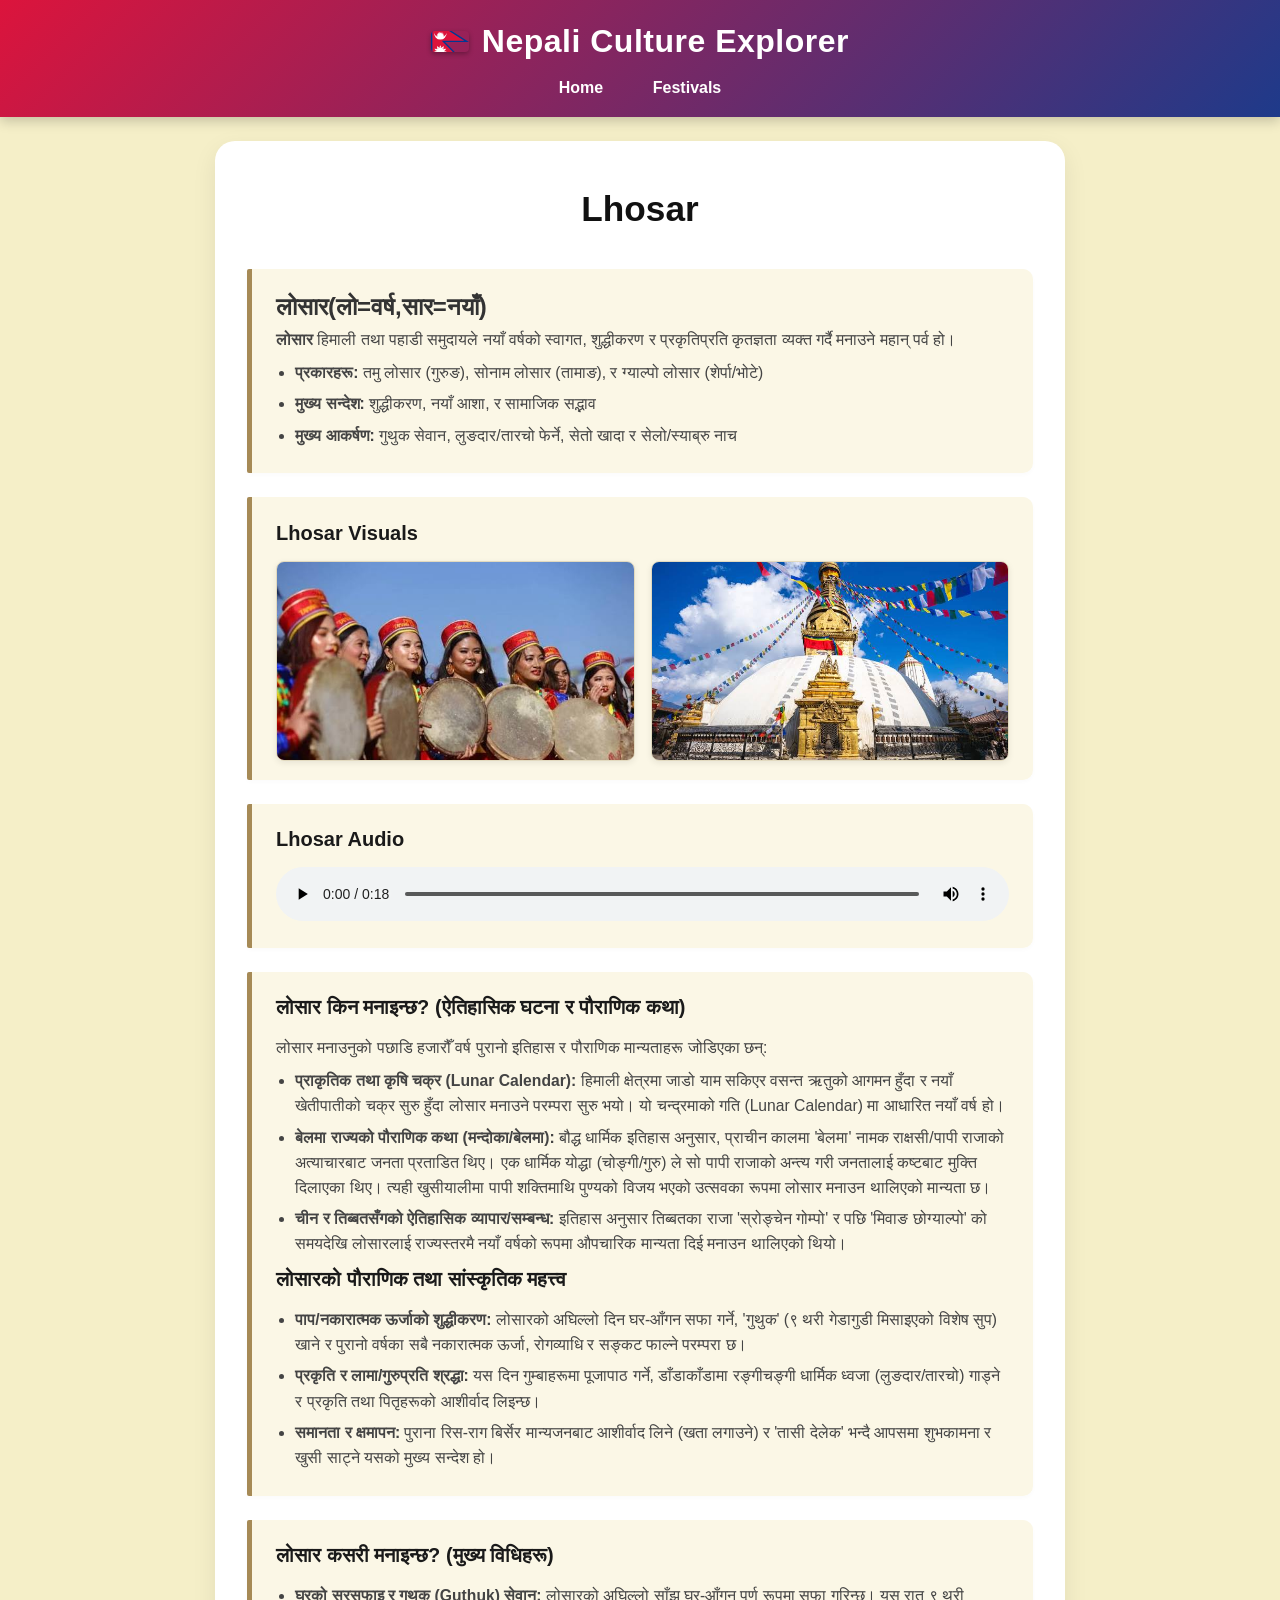
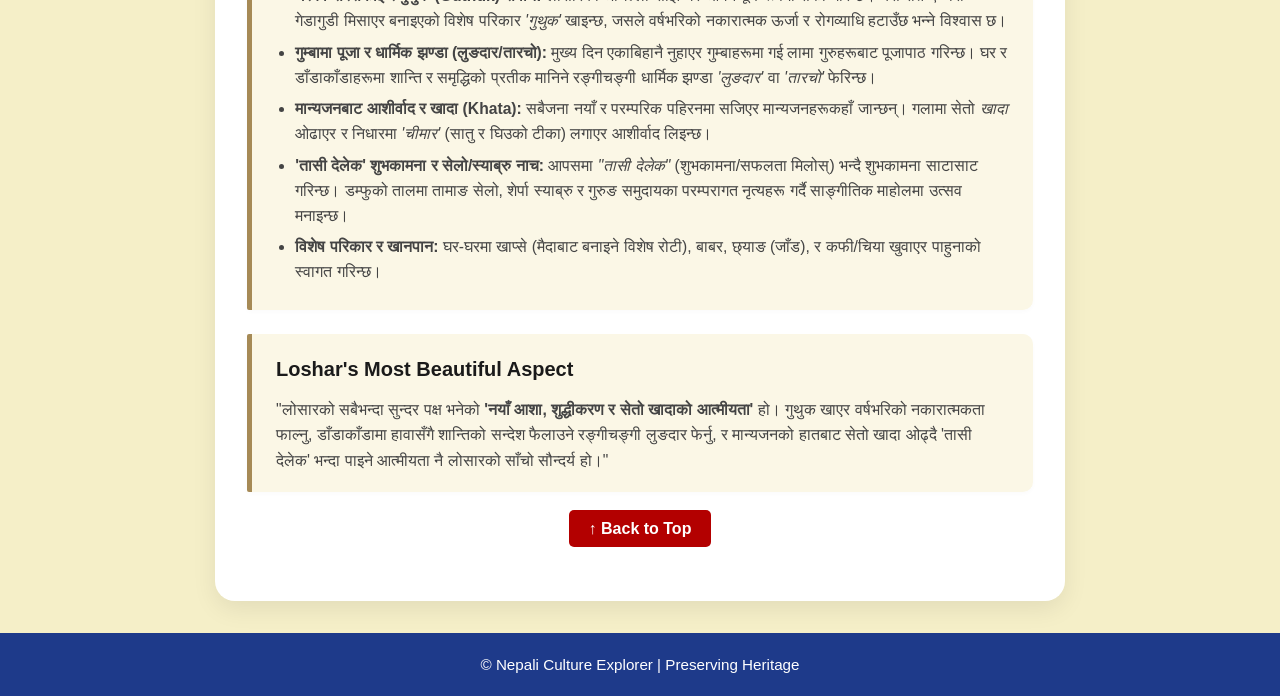
<file: pages/loshar.html>
<!DOCTYPE html>
<html lang="ne">
<head>
    <meta charset="UTF-8">
    <meta name="viewport" content="width=device-width, initial-scale=1.0">
    <title>Loshar - Nepali Culture Explorer</title>
    <link rel="stylesheet" href="../styles.css">
</head>
<body>

    <header>
        <h1><img src="../images/flag.svg" class="flag" alt="Nepal Flag"> Nepali Culture Explorer</h1>
        <nav>
            <ul>
                <li><a href="../index.html">Home</a></li>
                <li><a href="../festivals.html">Festivals</a></li>
            </ul>
        </nav>
    </header>

    <main class="main-card">
        <h2 class="page-title">Lhosar</h2>

        <!-- परिचय -->
        <div class="content-box overview-card">
    <h2>लोसार(लो=वर्ष,सार=नयाँ) </h2>
    <p class="overview-lead">
        <strong>लोसार</strong> हिमाली तथा पहाडी समुदायले नयाँ वर्षको स्वागत, शुद्धीकरण र प्रकृतिप्रति कृतज्ञता व्यक्त गर्दै मनाउने महान् पर्व हो।
    </p>
    <ul class="overview-list">
        <li><strong>प्रकारहरू:</strong> तमु लोसार (गुरुङ), सोनाम लोसार (तामाङ), र ग्याल्पो लोसार (शेर्पा/भोटे)</li>
        <li><strong>मुख्य सन्देश:</strong> शुद्धीकरण, नयाँ आशा, र सामाजिक सद्भाव</li>
        <li><strong>मुख्य आकर्षण:</strong> गुथुक सेवान, लुङदार/तारचो फेर्ने, सेतो खादा र सेलो/स्याब्रु नाच</li>
    </ul>
</div>

        <!-- तस्बिरहरू -->
        <section class="content-box">
            <h3> Lhosar Visuals</h3>
            <style>img {
               width: 100%;
                aspect-ratio: 16 / 9;
                 object-fit: cover;}</style>
            <div class="image-gallery">
                <img src="../images/lohsar1.jpg"width="600" height="400" alt="Lhosar Celebration 1" class="visual-img">
                <img src="../images/lohsar2.jpg"width="600" height="400" alt="Lhosar Celebration 2" class="visual-img">
            </div>
        </section>

        <!-- सङ्गीत -->
        <section class="content-box">
            <h3> Lhosar Audio</h3>
            <div class="audio-container">
                <audio controls>
                    <source src="../music/lohsar.mp3" type="audio/mpeg">
                    तपाईंको ब्राउजरले अडियो समर्थन गर्दैन।
                </audio>
            </div>
        </section>

        <!-- महत्व -->
       <section class="content-box">
    <!-- Part 1: History & Mythology (पौराणिक कथा र ऐतिहासिक घटना) -->
    <div class="content-part history-mythology">
        <h3>लोसार किन मनाइन्छ? (ऐतिहासिक घटना र पौराणिक कथा)</h3>
        <p>
            लोसार मनाउनुको पछाडि हजारौँ वर्ष पुरानो इतिहास र पौराणिक मान्यताहरू जोडिएका छन्:
        </p>
        <ul>
            <li><strong>प्राकृतिक तथा कृषि चक्र (Lunar Calendar):</strong> हिमाली क्षेत्रमा जाडो याम सकिएर वसन्त ऋतुको आगमन हुँदा र नयाँ खेतीपातीको चक्र सुरु हुँदा लोसार मनाउने परम्परा सुरु भयो। यो चन्द्रमाको गति (Lunar Calendar) मा आधारित नयाँ वर्ष हो।</li>
            <li><strong>बेलमा राज्यको पौराणिक कथा (मन्दोका/बेलमा):</strong> बौद्ध धार्मिक इतिहास अनुसार, प्राचीन कालमा 'बेलमा' नामक राक्षसी/पापी राजाको अत्याचारबाट जनता प्रताडित थिए। एक धार्मिक योद्धा (चोङ्गी/गुरु) ले सो पापी राजाको अन्त्य गरी जनतालाई कष्टबाट मुक्ति दिलाएका थिए। त्यही खुसीयालीमा पापी शक्तिमाथि पुण्यको विजय भएको उत्सवका रूपमा लोसार मनाउन थालिएको मान्यता छ।</li>
            <li><strong>चीन र तिब्बतसँगको ऐतिहासिक व्यापार/सम्बन्ध:</strong> इतिहास अनुसार तिब्बतका राजा 'स्रोङ्चेन गोम्पो' र पछि 'मिवाङ छोग्याल्पो' को समयदेखि लोसारलाई राज्यस्तरमै नयाँ वर्षको रूपमा औपचारिक मान्यता दिई मनाउन थालिएको थियो।</li>
        </ul>
    </div>

    <!-- Part 2: Cultural Significance (पौराणिक तथा सांस्कृतिक महत्त्व) -->
    <div class="content-part significance">
        <h3> लोसारको पौराणिक तथा सांस्कृतिक महत्त्व</h3>
        <ul>
            <li><strong>पाप/नकारात्मक ऊर्जाको शुद्धीकरण:</strong> लोसारको अघिल्लो दिन घर-आँगन सफा गर्ने, 'गुथुक' (९ थरी गेडागुडी मिसाइएको विशेष सुप) खाने र पुरानो वर्षका सबै नकारात्मक ऊर्जा, रोगव्याधि र सङ्कट फाल्ने परम्परा छ।</li>
            <li><strong>प्रकृति र लामा/गुरुप्रति श्रद्धा:</strong> यस दिन गुम्बाहरूमा पूजापाठ गर्ने, डाँडाकाँडामा रङ्गीचङ्गी धार्मिक ध्वजा (लुङदार/तारचो) गाड्ने र प्रकृति तथा पितृहरूको आशीर्वाद लिइन्छ।</li>
            <li><strong>समानता र क्षमापन:</strong> पुराना रिस-राग बिर्सेर मान्यजनबाट आशीर्वाद लिने (खता लगाउने) र 'तासी देलेक' भन्दै आपसमा शुभकामना र खुसी साट्ने यसको मुख्य सन्देश हो।</li>
        </ul>
    </div>
       </section>
<section class="content-box">
    <div class="content-part loshar-celebration">
        <h3>लोसार कसरी मनाइन्छ? (मुख्य विधिहरू)</h3>
        <ul>
            <li>
                <strong>घरको सरसफाइ र गुथुक (Guthuk) सेवान:</strong> 
                लोसारको अघिल्लो साँझ घर-आँगन पूर्ण रूपमा सफा गरिन्छ। यस रात ९ थरी गेडागुडी मिसाएर बनाइएको विशेष परिकार <em>'गुथुक'</em> खाइन्छ, जसले वर्षभरिको नकारात्मक ऊर्जा र रोगव्याधि हटाउँछ भन्ने विश्वास छ।
            </li>
            <li>
                <strong>गुम्बामा पूजा र धार्मिक झण्डा (लुङदार/तारचो):</strong> 
                मुख्य दिन एकाबिहानै नुहाएर गुम्बाहरूमा गई लामा गुरुहरूबाट पूजापाठ गरिन्छ। घर र डाँडाकाँडाहरूमा शान्ति र समृद्धिको प्रतीक मानिने रङ्गीचङ्गी धार्मिक झण्डा <em>'लुङदार'</em> वा <em>'तारचो'</em> फेरिन्छ।
            </li>
            <li>
                <strong>मान्यजनबाट आशीर्वाद र खादा (Khata):</strong> 
                सबैजना नयाँ र परम्परिक पहिरनमा सजिएर मान्यजनहरूकहाँ जान्छन्। गलामा सेतो <em>खादा</em> ओढाएर र निधारमा <em>'चीमार'</em> (सातु र घिउको टीका) लगाएर आशीर्वाद लिइन्छ।
            </li>
            <li>
                <strong>'तासी देलेक' शुभकामना र सेलो/स्याब्रु नाच:</strong> 
                आपसमा <em>"तासी देलेक"</em> (शुभकामना/सफलता मिलोस्) भन्दै शुभकामना साटासाट गरिन्छ। डम्फुको तालमा तामाङ सेलो, शेर्पा स्याब्रु र गुरुङ समुदायका परम्परागत नृत्यहरू गर्दै साङ्गीतिक माहोलमा उत्सव मनाइन्छ।
            </li>
            <li>
                <strong>विशेष परिकार र खानपान:</strong> 
                घर-घरमा खाप्से (मैदाबाट बनाइने विशेष रोटी), बाबर, छ्याङ (जाँड), र कफी/चिया खुवाएर पाहुनाको स्वागत गरिन्छ।
            </li>
        </ul>
    </div>

</section>
        <!-- सबैभन्दा सुन्दर पक्ष -->
       <div class="content-box highlight-card">
    <h3> Loshar's Most Beautiful Aspect</h3>
    <p class="quote-text">
        "लोसारको सबैभन्दा सुन्दर पक्ष भनेको <strong>'नयाँ आशा, शुद्धीकरण र सेतो खादाको आत्मीयता'</strong> हो। गुथुक खाएर वर्षभरिको नकारात्मकता फाल्नु, डाँडाकाँडामा हावासँगै शान्तिको सन्देश फैलाउने रङ्गीचङ्गी लुङदार फेर्नु, र मान्यजनको हातबाट सेतो खादा ओढ्दै 'तासी देलेक' भन्दा पाइने आत्मीयता नै लोसारको साँचो सौन्दर्य हो।"
    </p>
</div>
</div>
     <div style="text-align: center; margin: 20px 0;">
    <a href="#" style="padding: 10px 20px; background: #b30000; color: white; text-decoration: none; border-radius: 5px; font-weight: bold;">
        ↑ Back to Top
    </a>
</div>
    </main>

    <footer>
        <p>© Nepali Culture Explorer | Preserving Heritage</p>
    </footer>

    <script src="../script.js"></script>

</body>
</html>
</file>
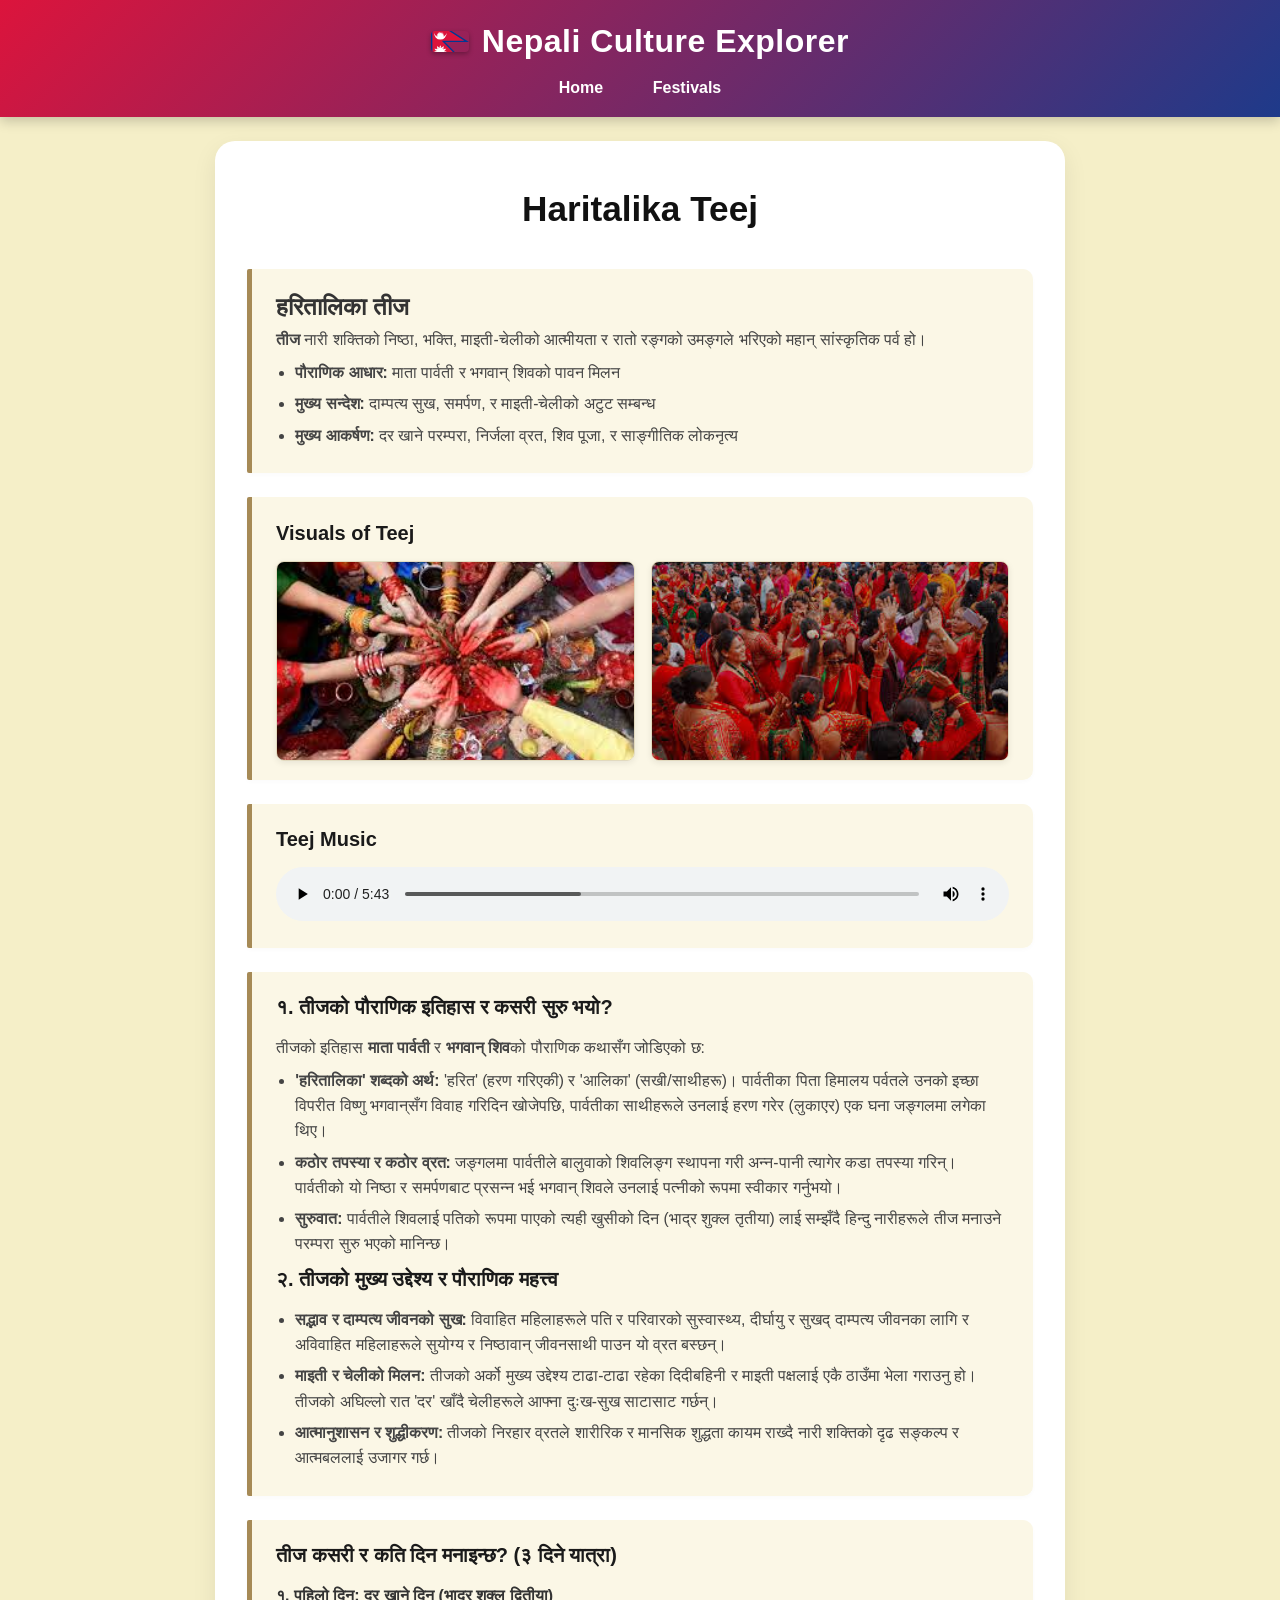
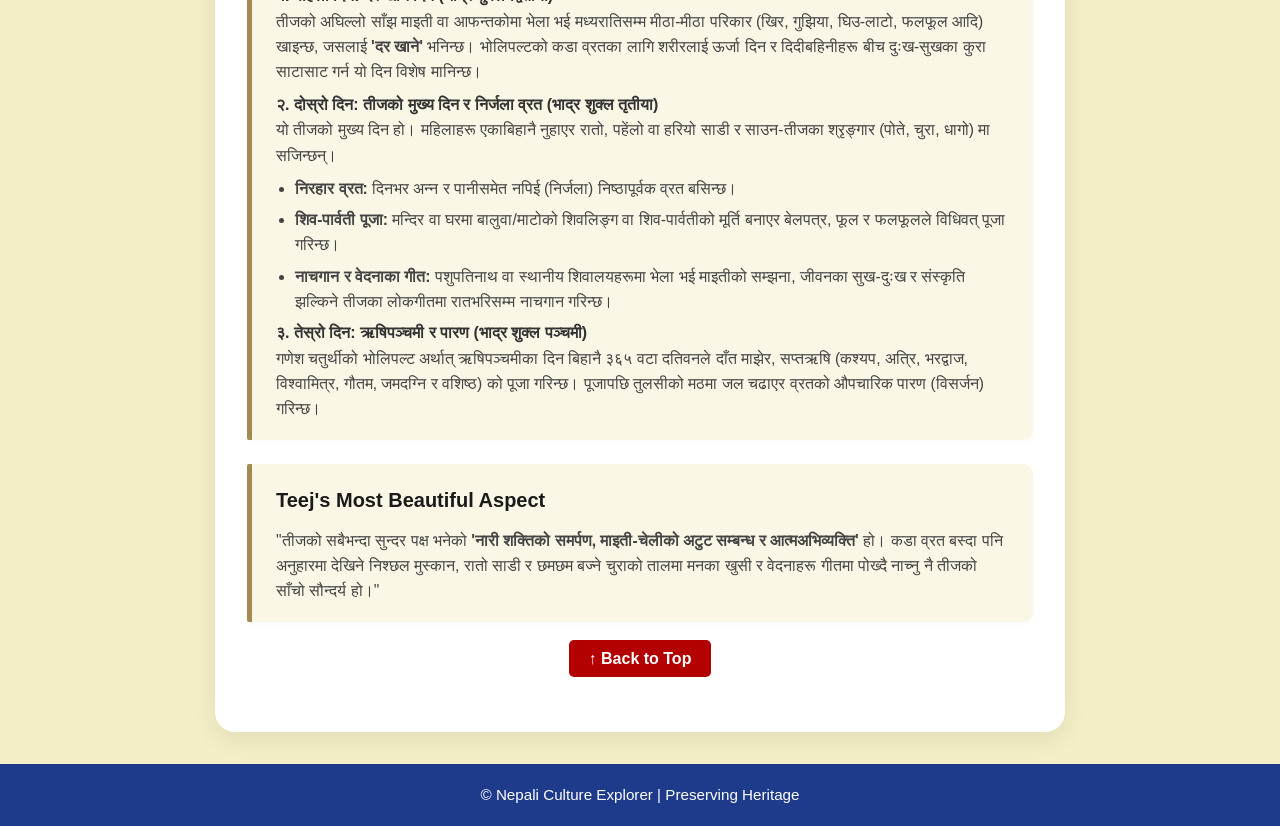
<file: pages/teej.html>
<!DOCTYPE html>
<html lang="en">
<head>
    <meta charset="UTF-8">
    <meta name="viewport" content="width=device-width, initial-scale=1.0">
    <title>Teej - Nepali Culture Explorer</title>
    <link rel="stylesheet" href="../styles.css">
</head>
<body>
    <header>
        <h1><img src="../images/flag.svg" class="flag" alt="Nepal Flag"> Nepali Culture Explorer</h1>
        <nav>
            <ul>
                <li><a href="../index.html">Home</a></li>
                <li><a href="../festivals.html">Festivals</a></li>
            </ul>
        </nav>
    </header>
    
    <main class="main-card">
        <h2 class="page-title"> Haritalika Teej</h2>
        
        <!-- Overview -->
       <div class="content-box overview-card">
    <h2>हरितालिका तीज </h2>
    <p class="overview-lead">
        <strong>तीज</strong> नारी शक्तिको निष्ठा, भक्ति, माइती-चेलीको आत्मीयता र रातो रङ्गको उमङ्गले भरिएको महान् सांस्कृतिक पर्व हो।
    </p>
    <ul class="overview-list">
        <li><strong>पौराणिक आधार:</strong> माता पार्वती र भगवान् शिवको पावन मिलन</li>
        <li><strong>मुख्य सन्देश:</strong> दाम्पत्य सुख, समर्पण, र माइती-चेलीको अटुट सम्बन्ध</li>
        <li><strong>मुख्य आकर्षण:</strong> दर खाने परम्परा, निर्जला व्रत, शिव पूजा, र साङ्गीतिक लोकनृत्य</li>
    </ul>
</div>
        <!-- Visuals -->
        <section class="content-box">
            <h3>Visuals of Teej</h3>
            <style>img {
               width: 100%;
                aspect-ratio: 16 / 9;
                 object-fit: cover;}</style>
            <div class="image-gallery">
                <img src="../images/teej1.jpeg"width="600" height="400" alt="Women dancing in red and green attire during Teej festival" class="visual-img">
                <img src="../images/teej2.jpeg"width="600" height="400" alt="Women fasting and praying at Pashupatinath during Teej" class="visual-img">
            </div>
        </section>
        
        <!-- Music -->
        <section class="content-box">
            <h3>Teej Music</h3>
            <div class="audio-container">
                <audio controls>
                    <source src="../music/teej.mp3" type="audio/mpeg">
                    Your browser does not support the audio element.
                </audio>
            </div>
        </section>

        <!-- Mythological Significance -->
        <section class="content-box">
    <!-- Part 1: History & Origin (पौराणिक इतिहास र कसरी सुरु भयो?) -->
    <div class="content-part history-origin">
        <h3>१. तीजको पौराणिक इतिहास र कसरी सुरु भयो?</h3>
        <p>
            तीजको इतिहास <strong>माता पार्वती</strong> र <strong>भगवान् शिव</strong>को पौराणिक कथासँग जोडिएको छ:
        </p>
        <ul>
            <li><strong>'हरितालिका' शब्दको अर्थ:</strong> 'हरित' (हरण गरिएकी) र 'आलिका' (सखी/साथीहरू)। पार्वतीका पिता हिमालय पर्वतले उनको इच्छा विपरीत विष्णु भगवान्‌सँग विवाह गरिदिन खोजेपछि, पार्वतीका साथीहरूले उनलाई हरण गरेर (लुकाएर) एक घना जङ्गलमा लगेका थिए।</li>
            <li><strong>कठोर तपस्या र कठोर व्रत:</strong> जङ्गलमा पार्वतीले बालुवाको शिवलिङ्ग स्थापना गरी अन्न-पानी त्यागेर कडा तपस्या गरिन्। पार्वतीको यो निष्ठा र समर्पणबाट प्रसन्न भई भगवान् शिवले उनलाई पत्नीको रूपमा स्वीकार गर्नुभयो।</li>
            <li><strong>सुरुवात:</strong> पार्वतीले शिवलाई पतिको रूपमा पाएको त्यही खुसीको दिन (भाद्र शुक्ल तृतीया) लाई सम्झँदै हिन्दु नारीहरूले तीज मनाउने परम्परा सुरु भएको मानिन्छ।</li>
        </ul>
    </div>

    <!-- Part 2: Main Objectives & Significance (मुख्य उद्देश्य र पौराणिक महत्त्व) -->
    <div class="content-part purpose-significance">
        <h3>२. तीजको मुख्य उद्देश्य र पौराणिक महत्त्व</h3>
        <ul>
            <li><strong>सद्भाव र दाम्पत्य जीवनको सुख:</strong> विवाहित महिलाहरूले पति र परिवारको सुस्वास्थ्य, दीर्घायु र सुखद् दाम्पत्य जीवनका लागि र अविवाहित महिलाहरूले सुयोग्य र निष्ठावान् जीवनसाथी पाउन यो व्रत बस्छन्।</li>
            <li><strong>माइती र चेलीको मिलन:</strong> तीजको अर्को मुख्य उद्देश्य टाढा-टाढा रहेका दिदीबहिनी र माइती पक्षलाई एकै ठाउँमा भेला गराउनु हो। तीजको अघिल्लो रात 'दर' खाँदै चेलीहरूले आफ्ना दुःख-सुख साटासाट गर्छन्।</li>
            <li><strong>आत्मानुशासन र शुद्धीकरण:</strong> तीजको निरहार व्रतले शारीरिक र मानसिक शुद्धता कायम राख्दै नारी शक्तिको दृढ सङ्कल्प र आत्मबललाई उजागर गर्छ।</li>
        </ul>
    </div>
</section>

        <!-- Day-wise Celebrations -->
       <section class="content-box">
    <div class="content-part teej-celebration">
        <h3>तीज कसरी र कति दिन मनाइन्छ? (३ दिने यात्रा)</h3>
        
        <h4>१. पहिलो दिन: दर खाने दिन (भाद्र शुक्ल द्वितीया)</h4>
        <p>
            तीजको अघिल्लो साँझ माइती वा आफन्तकोमा भेला भई मध्यरातिसम्म मीठा-मीठा परिकार (खिर, गुझिया, घिउ-लाटो, फलफूल आदि) खाइन्छ, जसलाई <strong>'दर खाने'</strong> भनिन्छ। भोलिपल्टको कडा व्रतका लागि शरीरलाई ऊर्जा दिन र दिदीबहिनीहरू बीच दुःख-सुखका कुरा साटासाट गर्न यो दिन विशेष मानिन्छ।
        </p>

        <h4>२. दोस्रो दिन: तीजको मुख्य दिन र निर्जला व्रत (भाद्र शुक्ल तृतीया)</h4>
        <p>
            यो तीजको मुख्य दिन हो। महिलाहरू एकाबिहानै नुहाएर रातो, पहेंलो वा हरियो साडी र साउन-तीजका श्रृङ्गार (पोते, चुरा, धागो) मा सजिन्छन्।
        </p>
        <ul>
            <li><strong>निरहार व्रत:</strong> दिनभर अन्न र पानीसमेत नपिई (निर्जला) निष्ठापूर्वक व्रत बसिन्छ।</li>
            <li><strong>शिव-पार्वती पूजा:</strong> मन्दिर वा घरमा बालुवा/माटोको शिवलिङ्ग वा शिव-पार्वतीको मूर्ति बनाएर बेलपत्र, फूल र फलफूलले विधिवत् पूजा गरिन्छ।</li>
            <li><strong>नाचगान र वेदनाका गीत:</strong> पशुपतिनाथ वा स्थानीय शिवालयहरूमा भेला भई माइतीको सम्झना, जीवनका सुख-दुःख र संस्कृति झल्किने तीजका लोकगीतमा रातभरिसम्म नाचगान गरिन्छ।</li>
        </ul>

        <h4>३. तेस्रो दिन: ऋषिपञ्चमी र पारण (भाद्र शुक्ल पञ्चमी)</h4>
        <p>
            गणेश चतुर्थीको भोलिपल्ट अर्थात् ऋषिपञ्चमीका दिन बिहानै ३६५ वटा दतिवनले दाँत माझेर, सप्तऋषि (कश्यप, अत्रि, भरद्वाज, विश्वामित्र, गौतम, जमदग्नि र वशिष्ठ) को पूजा गरिन्छ। पूजापछि तुलसीको मठमा जल चढाएर व्रतको औपचारिक पारण (विसर्जन) गरिन्छ।
        </p>
    </div>
</section>

  <div class="content-box highlight-card">
    <h3> Teej's Most Beautiful Aspect</h3>
    <p class="quote-text">
        "तीजको सबैभन्दा सुन्दर पक्ष भनेको <strong>'नारी शक्तिको समर्पण, माइती-चेलीको अटुट सम्बन्ध र आत्मअभिव्यक्ति'</strong> हो। कडा व्रत बस्दा पनि अनुहारमा देखिने निश्छल मुस्कान, रातो साडी र छमछम बज्ने चुराको तालमा मनका खुसी र वेदनाहरू गीतमा पोख्दै नाच्नु नै तीजको साँचो सौन्दर्य हो।"
    </p>
</div>
        <div style="text-align: center; margin: 20px 0;">
    <a href="#" style="padding: 10px 20px; background: #b30000; color: white; text-decoration: none; border-radius: 5px; font-weight: bold;">
        ↑ Back to Top
    </a>
</div>
    </main>
    
    <footer>
        <p>© Nepali Culture Explorer | Preserving Heritage</p>
    </footer>

    <script src="../script.js"></script>
</body>
</html>
</file>
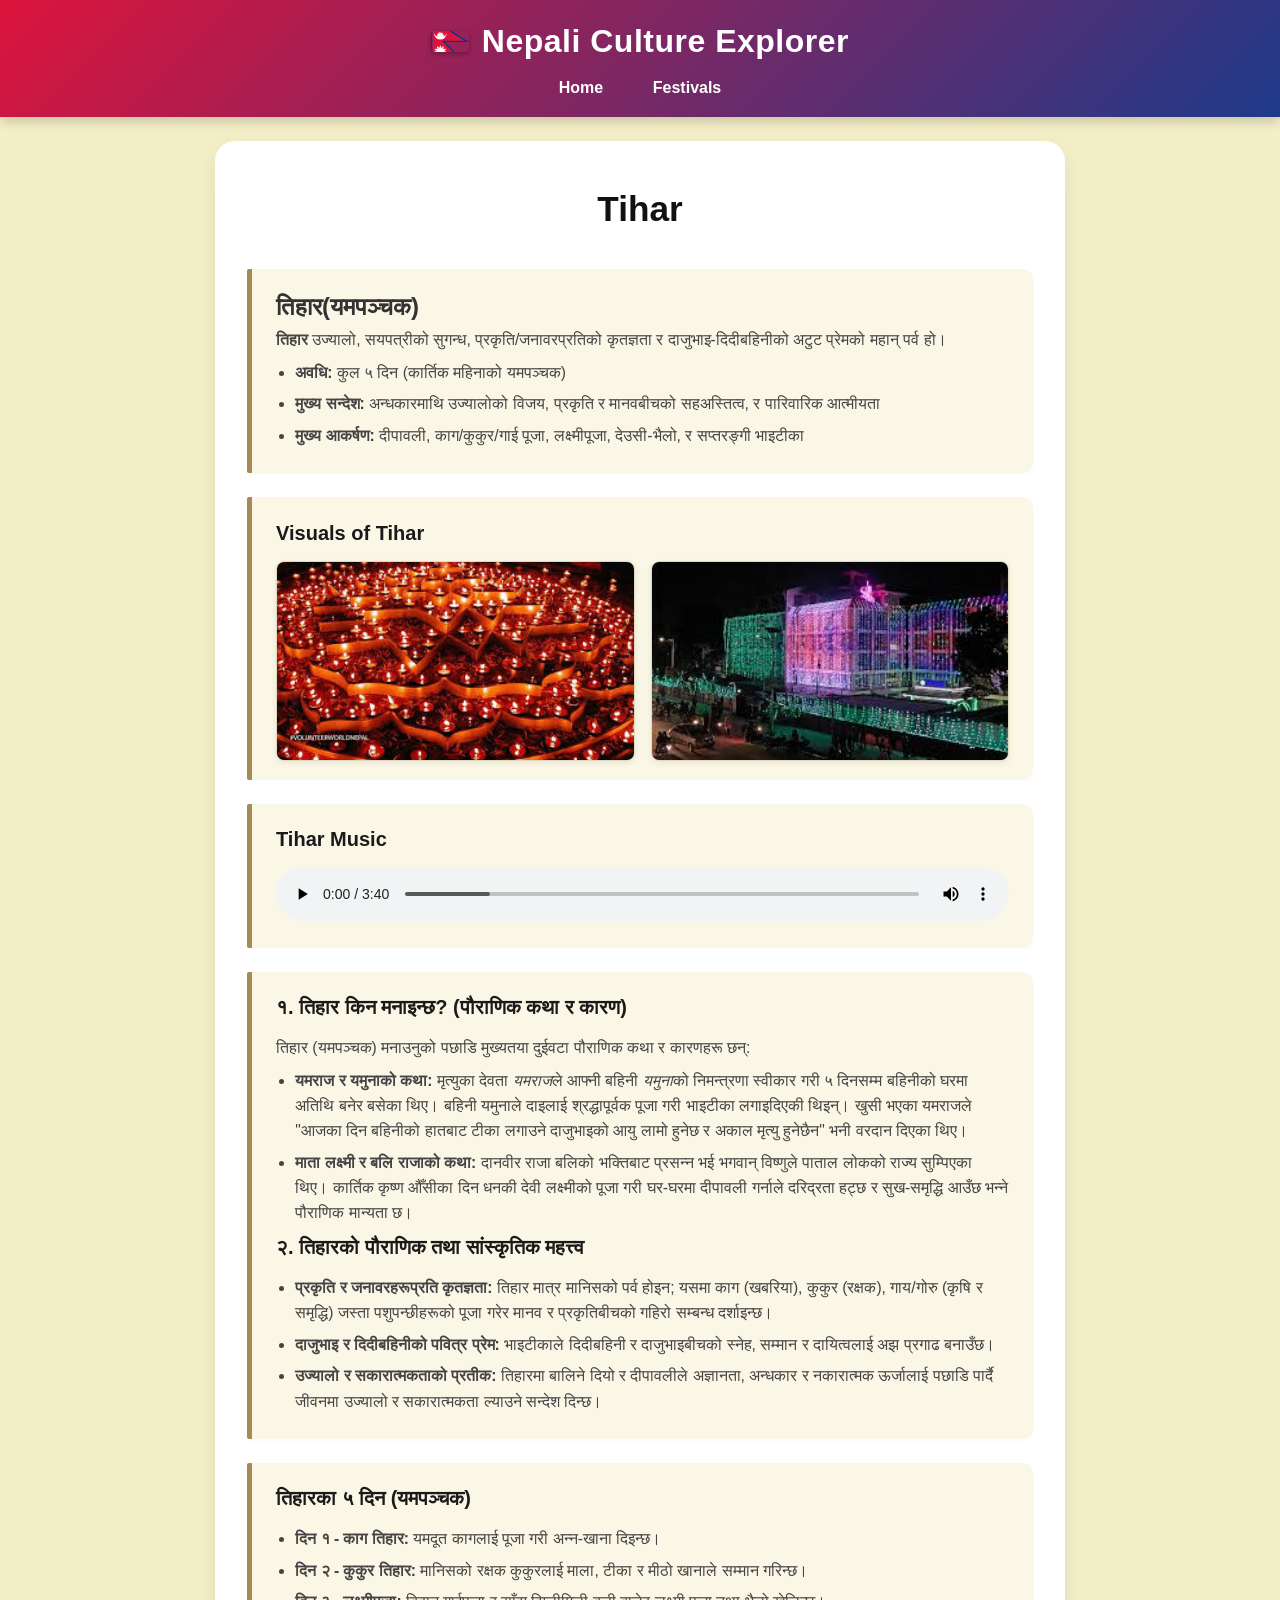
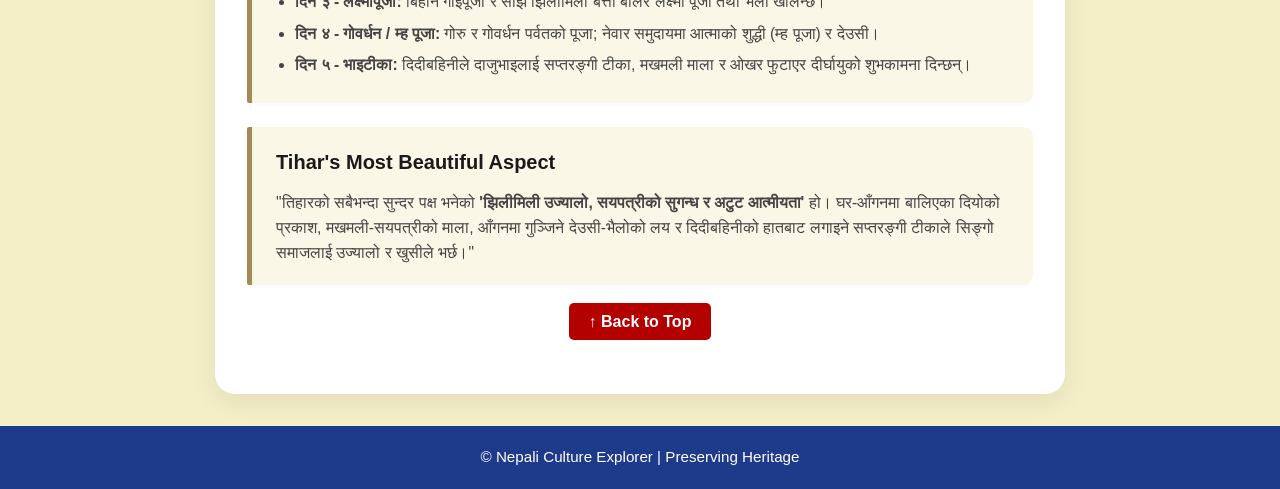
<file: pages/tihar.html>
<!DOCTYPE html>
<html lang="en">
<head>
    <meta charset="UTF-8">
    <meta name="viewport" content="width=device-width, initial-scale=1.0">
    <title>Tihar - Nepali Culture Explorer</title>
    <link rel="stylesheet" href="../styles.css">
</head>
<body>
    <header>
        <h1><img src="../images/flag.svg" class="flag" alt="Nepal Flag"> Nepali Culture Explorer</h1>
        <nav>
            <ul>
                <li><a href="../index.html">Home</a></li>
                <li><a href="../festivals.html">Festivals</a></li>
            </ul>
        </nav>
    </header>
    
    <main class="main-card">
        <h2 class="page-title">Tihar</h2>
        
        <!-- Overview -->
     <div class="content-box overview-card">
    <h2>तिहार(यमपञ्चक) </h2>
    <p class="overview-lead">
        <strong>तिहार</strong> उज्यालो, सयपत्रीको सुगन्ध, प्रकृति/जनावरप्रतिको कृतज्ञता र दाजुभाइ-दिदीबहिनीको अटुट प्रेमको महान् पर्व हो।
    </p>
    <ul class="overview-list">
        <li><strong>अवधि:</strong> कुल ५ दिन (कार्तिक महिनाको यमपञ्चक)</li>
        <li><strong>मुख्य सन्देश:</strong> अन्धकारमाथि उज्यालोको विजय, प्रकृति र मानवबीचको सहअस्तित्व, र पारिवारिक आत्मीयता</li>
        <li><strong>मुख्य आकर्षण:</strong> दीपावली, काग/कुकुर/गाई पूजा, लक्ष्मीपूजा, देउसी-भैलो, र सप्तरङ्गी भाइटीका</li>
    </ul>
</div>
        <!-- Visuals -->
        <section class="content-box">
            <h3>Visuals of Tihar</h3>
            <style>img {
               width: 100%;
                aspect-ratio: 16 / 9;
                 object-fit: cover;}</style>
            <div class="image-gallery">
                <img src="../images/tihar1.jpeg" width="600" height="400"alt="Tihar Oil Lamps and Rangoli" class="visual-img">
                <img src="../images/light.jpeg"width="600" height="400" alt="Illuminated House during Tihar" class="visual-img">
            </div>
        </section>
        
        <!-- Music -->
        <section class="content-box">
            <h3>Tihar Music</h3>
            <div class="audio-container">
                <audio controls>
                    <source src="../music/tihar.mp3" type="audio/mpeg">
                    Your browser does not support the audio element.
                </audio>
            </div>
        </section>
        
        <!-- Day-wise Celebrations -->
        <section class="content-box">
    <!-- Part 1: Why it is celebrated & Mythology (किन मनाइन्छ र पौराणिक कथा?) -->
    <div class="content-part history-mythology">
        <h3>१. तिहार किन मनाइन्छ? (पौराणिक कथा र कारण)</h3>
        <p>
            तिहार (यमपञ्चक) मनाउनुको पछाडि मुख्यतया दुईवटा पौराणिक कथा र कारणहरू छन्:
        </p>
        <ul>
            <li><strong>यमराज र यमुनाको कथा:</strong> मृत्युका देवता <em>यमराज</em>ले आफ्नी बहिनी <em>यमुना</em>को निमन्त्रणा स्वीकार गरी ५ दिनसम्म बहिनीको घरमा अतिथि बनेर बसेका थिए। बहिनी यमुनाले दाइलाई श्रद्धापूर्वक पूजा गरी भाइटीका लगाइदिएकी थिइन्। खुसी भएका यमराजले "आजका दिन बहिनीको हातबाट टीका लगाउने दाजुभाइको आयु लामो हुनेछ र अकाल मृत्यु हुनेछैन" भनी वरदान दिएका थिए।</li>
            <li><strong>माता लक्ष्मी र बलि राजाको कथा:</strong> दानवीर राजा बलिको भक्तिबाट प्रसन्न भई भगवान् विष्णुले पाताल लोकको राज्य सुम्पिएका थिए। कार्तिक कृष्ण औँसीका दिन धनकी देवी लक्ष्मीको पूजा गरी घर-घरमा दीपावली गर्नाले दरिद्रता हट्छ र सुख-समृद्धि आउँछ भन्ने पौराणिक मान्यता छ।</li>
        </ul>
    </div>

    <!-- Part 2: Philosophical & Cultural Significance (पौराणिक तथा सांस्कृतिक महत्त्व) -->
    <div class="content-part significance">
        <h3>२. तिहारको पौराणिक तथा सांस्कृतिक महत्त्व</h3>
        <ul>
            <li><strong>प्रकृति र जनावरहरूप्रति कृतज्ञता:</strong> तिहार मात्र मानिसको पर्व होइन; यसमा काग (खबरिया), कुकुर (रक्षक), गाय/गोरु (कृषि र समृद्धि) जस्ता पशुपन्छीहरूको पूजा गरेर मानव र प्रकृतिबीचको गहिरो सम्बन्ध दर्शाइन्छ।</li>
            <li><strong>दाजुभाइ र दिदीबहिनीको पवित्र प्रेम:</strong> भाइटीकाले दिदीबहिनी र दाजुभाइबीचको स्नेह, सम्मान र दायित्वलाई अझ प्रगाढ बनाउँछ।</li>
            <li><strong>उज्यालो र सकारात्मकताको प्रतीक:</strong> तिहारमा बालिने दियो र दीपावलीले अज्ञानता, अन्धकार र नकारात्मक ऊर्जालाई पछाडि पार्दै जीवनमा उज्यालो र सकारात्मकता ल्याउने सन्देश दिन्छ।</li>
        </ul>
    </div>
</section>
<div class="content-box tihar-short">
    <h3> तिहारका ५ दिन (यमपञ्चक)</h3>
    <ul class="tihar-list">
        <li><strong>दिन १ - काग तिहार:</strong> यमदूत कागलाई पूजा गरी अन्न-खाना दिइन्छ।</li>
        <li><strong>दिन २ - कुकुर तिहार:</strong> मानिसको रक्षक कुकुरलाई माला, टीका र मीठो खानाले सम्मान गरिन्छ।</li>
        <li><strong>दिन ३ - लक्ष्मीपूजा:</strong> बिहान गाईपूजा र साँझ झिलीमिली बत्ती बालेर लक्ष्मी पूजा तथा भैलो खेलिन्छ।</li>
        <li><strong>दिन ४ - गोवर्धन / म्ह पूजा:</strong> गोरु र गोवर्धन पर्वतको पूजा; नेवार समुदायमा आत्माको शुद्धी (म्ह पूजा) र देउसी।</li>
        <li><strong>दिन ५ - भाइटीका:</strong> दिदीबहिनीले दाजुभाइलाई सप्तरङ्गी टीका, मखमली माला र ओखर फुटाएर दीर्घायुको शुभकामना दिन्छन्।</li>
    </ul>
</div>
    <div class="content-box highlight-card">
    <h3> Tihar's Most Beautiful Aspect</h3>
    <p class="quote-text">
        "तिहारको सबैभन्दा सुन्दर पक्ष भनेको <strong>'झिलीमिली उज्यालो, सयपत्रीको सुगन्ध र अटुट आत्मीयता'</strong> हो। घर-आँगनमा बालिएका दियोको प्रकाश, मखमली-सयपत्रीको माला, आँगनमा गुञ्जिने देउसी-भैलोको लय र दिदीबहिनीको हातबाट लगाइने सप्तरङ्गी टीकाले सिङ्गो समाजलाई उज्यालो र खुसीले भर्छ।"
    </p>
</div>
        <div style="text-align: center; margin: 20px 0;">
    <a href="#" style="padding: 10px 20px; background: #b30000; color: white; text-decoration: none; border-radius: 5px; font-weight: bold;">
        ↑ Back to Top
    </a>
</div>
    </main>
    
    <footer>
        <p>© Nepali Culture Explorer | Preserving Heritage</p>
    </footer>

    <script src="../script.js"></script>
</body>
</html>
</file>
<file: styles.css>
* {
  margin: 0;
  padding: 0;
  box-sizing: border-box;
}

body {
  font-family: 'Arial', sans-serif;
  line-height: 1.6;
  color: #333333;
  background-color:#f5efc8 ;
  min-height: 100vh;
}

body::before {
  content: "";
  position: fixed;
  top: 0; 
  left: 0; 
  width: 100%; 
  height: 100%;
  background-image: url('https://www.transparenttextures.com/patterns/bright-squares.png');
  opacity: 0.08;
  pointer-events: none;
  z-index: -1;
}

/* --- HEADER --- */
header {
  background: linear-gradient(135deg, #dc143c, #1e3a8a);
  color: #ffffff;
  padding: 1rem 2rem;
  box-shadow: 0 4px 12px rgba(0, 0, 0, 0.2);
  position: sticky;
  top: 0;
  z-index: 1000;
  display: flex;
  flex-direction: column;
  align-items: center;
  justify-content: center;
  gap: 0.5rem;
}

header h1 {
  display: flex;
  align-items: center;
  justify-content: center;
  gap: 0.8rem;
  font-size: 2rem;
  letter-spacing: 0.5px;
}

header img.flag {
  width: 38px;
  height: auto;
  border-radius: 4px;
  box-shadow: 0 2px 5px rgba(0, 0, 0, 0.3);
  transition: transform 0.3s ease;
}

header img.flag:hover {
  transform: rotate(-10deg) scale(1.08);
}

nav ul {
  list-style: none;
  display: flex;
  justify-content: center;
  gap: 1.5rem;
}

nav a {
  color: #ffffff;
  text-decoration: none;
  font-weight: bold;
  padding: 0.4rem 0.8rem;
  border-radius: 6px;
  position: relative;
  transition: all 0.3s ease;
}

nav a:hover {
  background: rgba(255, 255, 255, 0.2);
}

nav a::after {
  content: "";
  position: absolute;
  bottom: -4px;
  left: 0;
  width: 0;
  height: 2px;
  background: #ffd700;
  transition: width 0.3s ease;
}

nav a:hover::after {
  width: 100%;
}

/* --- MAIN CONTAINER --- */
main {
  max-width: 1000px;
  margin: 0 auto;
  padding: 2.5rem 1rem;
}

/* --- HOME PAGE HERO CARD --- */
.welcome {
  background: linear-gradient(135deg, rgba(220, 20, 60, 0.85), rgba(30, 58, 138, 0.85)),
              url('https://images.unsplash.com/photo-1578662996442-48f60103fc96?auto=format&fit=crop&w=1600&q=80') center/cover no-repeat;
  color: #ffffff;
  padding: 4rem 2rem;
  text-align: center;
  border-radius: 16px;
  box-shadow: 0 10px 25px rgba(0, 0, 0, 0.2);
}

.welcome h2 {
  font-size: 2.2rem;
  margin-bottom: 1rem;
  text-shadow: 2px 2px 6px rgba(0, 0, 0, 0.6);
}

.welcome p {
  font-size: 1.15rem;
  margin-bottom: 2rem;
  max-width: 700px;
  margin-left: auto;
  margin-right: auto;
}

/* --- FESTIVALS PAGE CARD --- */
.festivals-card {
  background: linear-gradient(135deg, rgba(220, 20, 60, 0.88), rgba(30, 58, 138, 0.88));
  color: #ffffff;
  padding: 3.5rem 2.5rem;
  text-align: center;
  border-radius: 16px;
  box-shadow: 0 10px 25px rgba(0, 0, 0, 0.2);
}

.festivals-card h2 {
  font-size: 2.2rem;
  margin-bottom: 0.8rem;
  text-shadow: 2px 2px 6px rgba(0, 0, 0, 0.6);
}

.festivals-card p {
  font-size: 1.15rem;
  margin-bottom: 2.5rem;
  color: #f8f9fa;
  max-width: 700px;
  margin-left: auto;
  margin-right: auto;
}

/* Grid & Button Styles */
.festival-grid {
  display: grid;
  grid-template-columns: repeat(2, 1fr);
  gap: 1.2rem;
  max-width: 750px;
  margin: 0 auto;
}

.festival-column {
  display: flex;
  flex-direction: column;
  gap: 1rem;
}

.cta-button{
  
  background: #1e3a8a;
  backdrop-filter: blur(10px);
  -webkit-backdrop-filter: blur(10px);
  border: 1px solid rgba(255, 255, 255, 0.18);
  border-radius: 50px;
  color:#ffd700;
  font-weight: 600;
  font-size: 16px;
  padding: 12px 24px;
  transition: all 0.3s ease;
  cursor: pointer;
  box-shadow: inset 0 1px 1px rgba(255, 255, 255, 0.1);
 text-decoration :none;
 
}

.cta-button:hover {
  background: rgba(255, 255, 255, 0.15);
  border-color: rgba(255, 255, 255, 0.3);
  box-shadow: 0 4px 15px rgba(0, 0, 0, 0.2);
  transform: translateY(-2px);
}
/* =========================================================
   INDIVIDUAL FESTIVAL DETAILS PAGE (DASHAIN, TIHAR, BUDDHA JAYANTI, ETC.)
   ========================================================= */

/* Central Main Card Container */
.main-card {
  max-width: 850px;
  margin: 1.5rem auto;
  background-color: #ffffff;
  border-radius: 20px;
  padding: 2.5rem 2rem;
  box-shadow: 0 8px 24px rgba(0, 0, 0, 0.08);
}

/* Title for Individual Festival */
.page-title {
  text-align: center;
  font-size: 2.2rem;
  font-weight: bold;
  margin-top: 0;
  margin-bottom: 2rem;
  color: #111111;
}

/* Inner Cream Box with Left Border Accent */
.content-box {
  background-color: #fbf7e6; /* Warm cream background */
  border-left: 5px solid #a68a56; /* Golden/Tan left border */
  padding: 1.2rem 1.5rem;
  margin-bottom: 1.5rem;
  border-radius: 2px 10px 10px 2px;
  box-shadow: 0 2px 5px rgba(0, 0, 0, 0.02);
}

.content-box h3 {
  margin-top: 0;
  margin-bottom: 0.75rem;
  font-size: 1.25rem;
  color: #1a1a1a;
  font-weight: bold;
}

.content-box p {
  font-size: 0.98rem;
  color: #444444;
  line-height: 1.6;
  margin-bottom: 0.5rem;
}

.content-box p:last-child {
  margin-bottom: 0;
}

.content-box ul, 
.content-box ol {
  padding-left: 1.2rem;
  color: #444444;
  font-size: 0.98rem;
}

.content-box li {
  margin-bottom: 0.4rem;
}

/* Visual Gallery Layout */
.image-gallery {
  display: flex;
  gap: 1rem;
  margin-top: 0.5rem;
  flex-wrap:nowrap;
}

.visual-img {
  width: calc(50% - 0.5rem);
  flex: 1 1 48%;
  box-sizing: border-box;    
  height: 200px;
  object-fit: cover;
  border-radius: 8px;
  border: 1px solid #e2dabf;
  box-shadow: 0 2px 6px rgba(0, 0, 0, 0.08);
}

/* Audio Player Container */
.audio-container {
  margin-top: 0.5rem;
}

.audio-container audio {
  width: 100%;
  border-radius: 8px;
  outline: none;
}

/* Feature List Inside Content Box */
.feature-list {
  list-style: none;
  padding-left: 0;
  margin-top: 0.8rem;
}

.feature-list li {
  position: relative;
  padding-left: 1.8rem;
  margin-bottom: 0.8rem;
  font-size: 1.08rem;
  line-height: 1.6;
}

.feature-list li::before {
  content: "🌸";
  position: absolute;
  left: 0;
  top: 0;
  font-size: 1rem;
}

/* Centered Button Wrapper */
.cta-wrapper {
  text-align: center;
  margin-top: 2.5rem;
  padding-top: 1.5rem;
  border-top: 1px solid #fdf6e3;
}

/* --- FOOTER --- */
footer {
  background: #1e3a8a;
  color: #ffffff;
  text-align: center;
  padding: 1.2rem;
  margin-top: 2rem;
  font-size: 0.95rem;
}

footer a {
  color: #ffd700;
  text-decoration: none;
  font-weight: bold;
}

footer a:hover {
  color: #ffffff;
}

/* --- MOBILE RESPONSIVE --- */
@media (max-width: 768px) {
  header h1 {
    font-size: 1.5rem;
  }
  
  .festival-grid {
    grid-template-columns: 1fr;
  }
  
  .welcome, .festivals-card {
    padding: 2.5rem 1.2rem;
  }

  .main-card {
    padding: 1.5rem 1rem;
    margin: 1rem;
  }

  .image-gallery {
    flex-direction: column;
  }

  .visual-img {
    width: 100%;
    height: 180px;
  }
}
</file>
